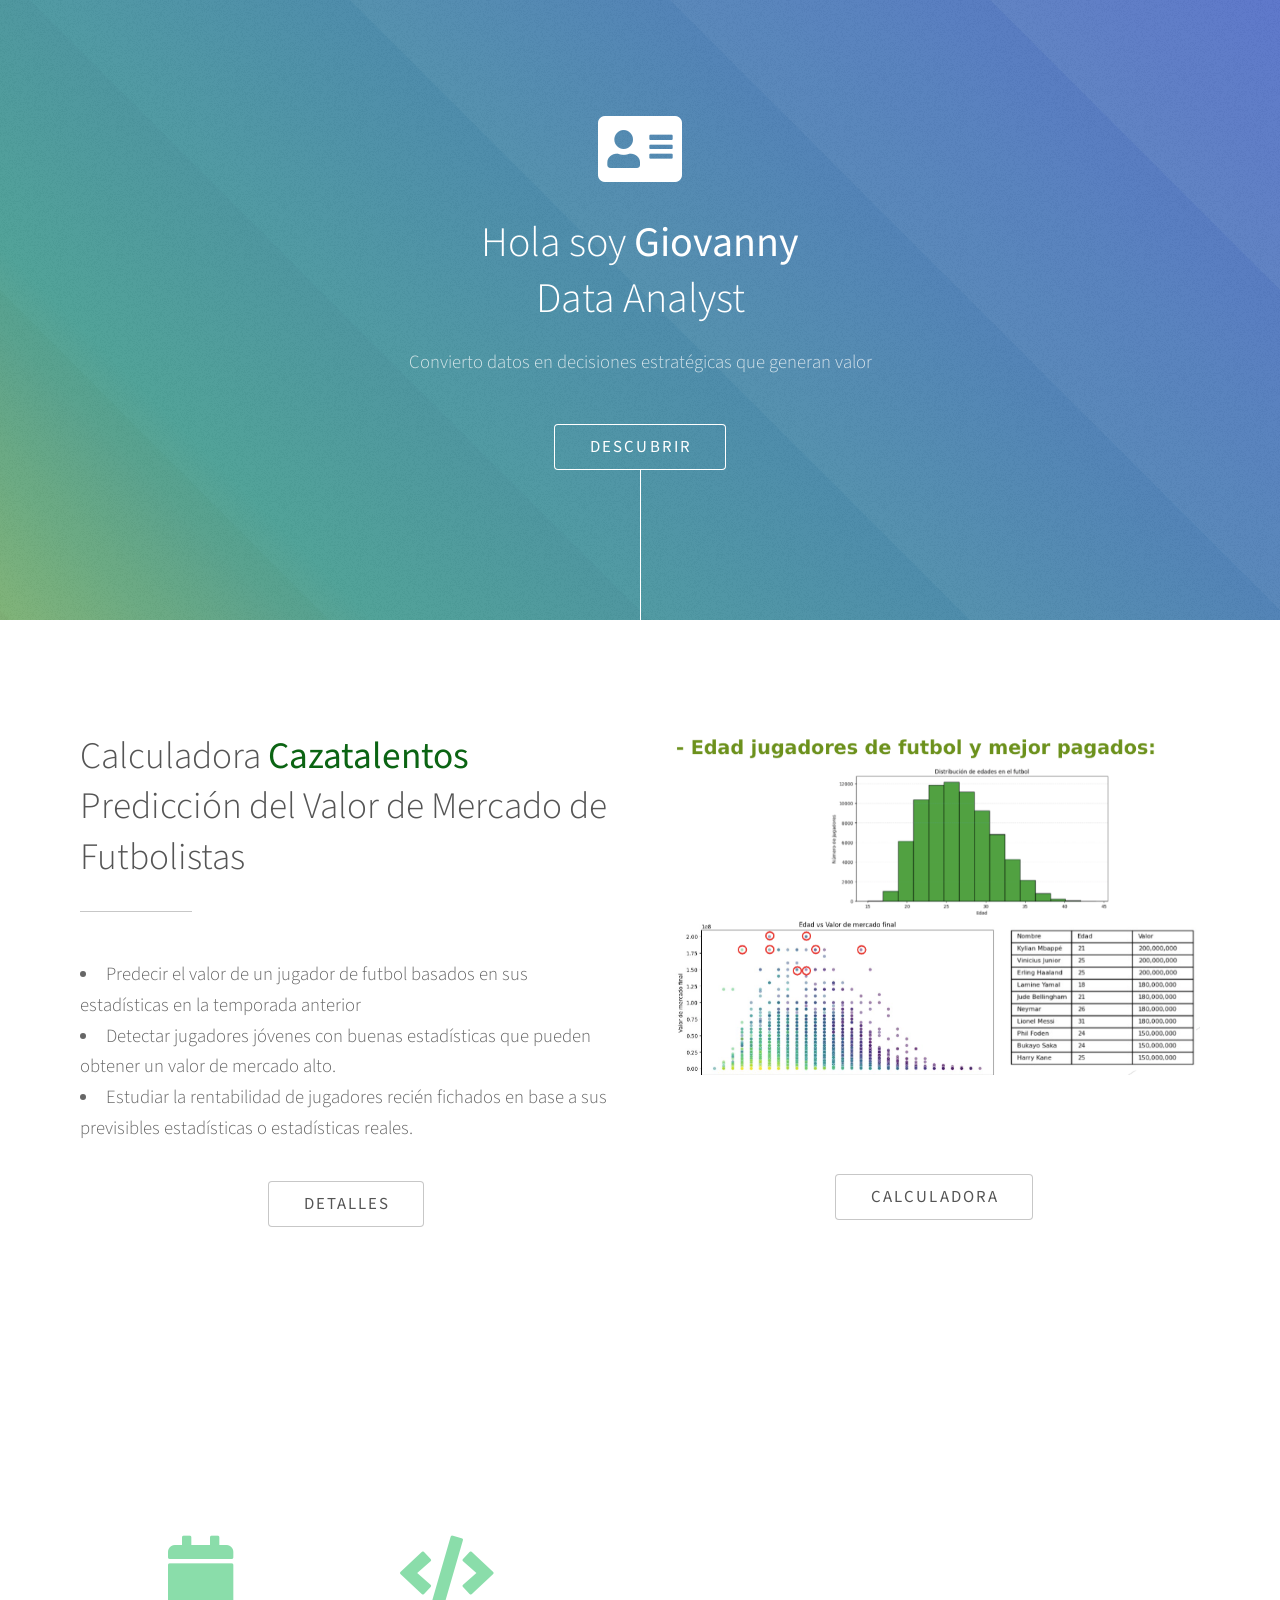
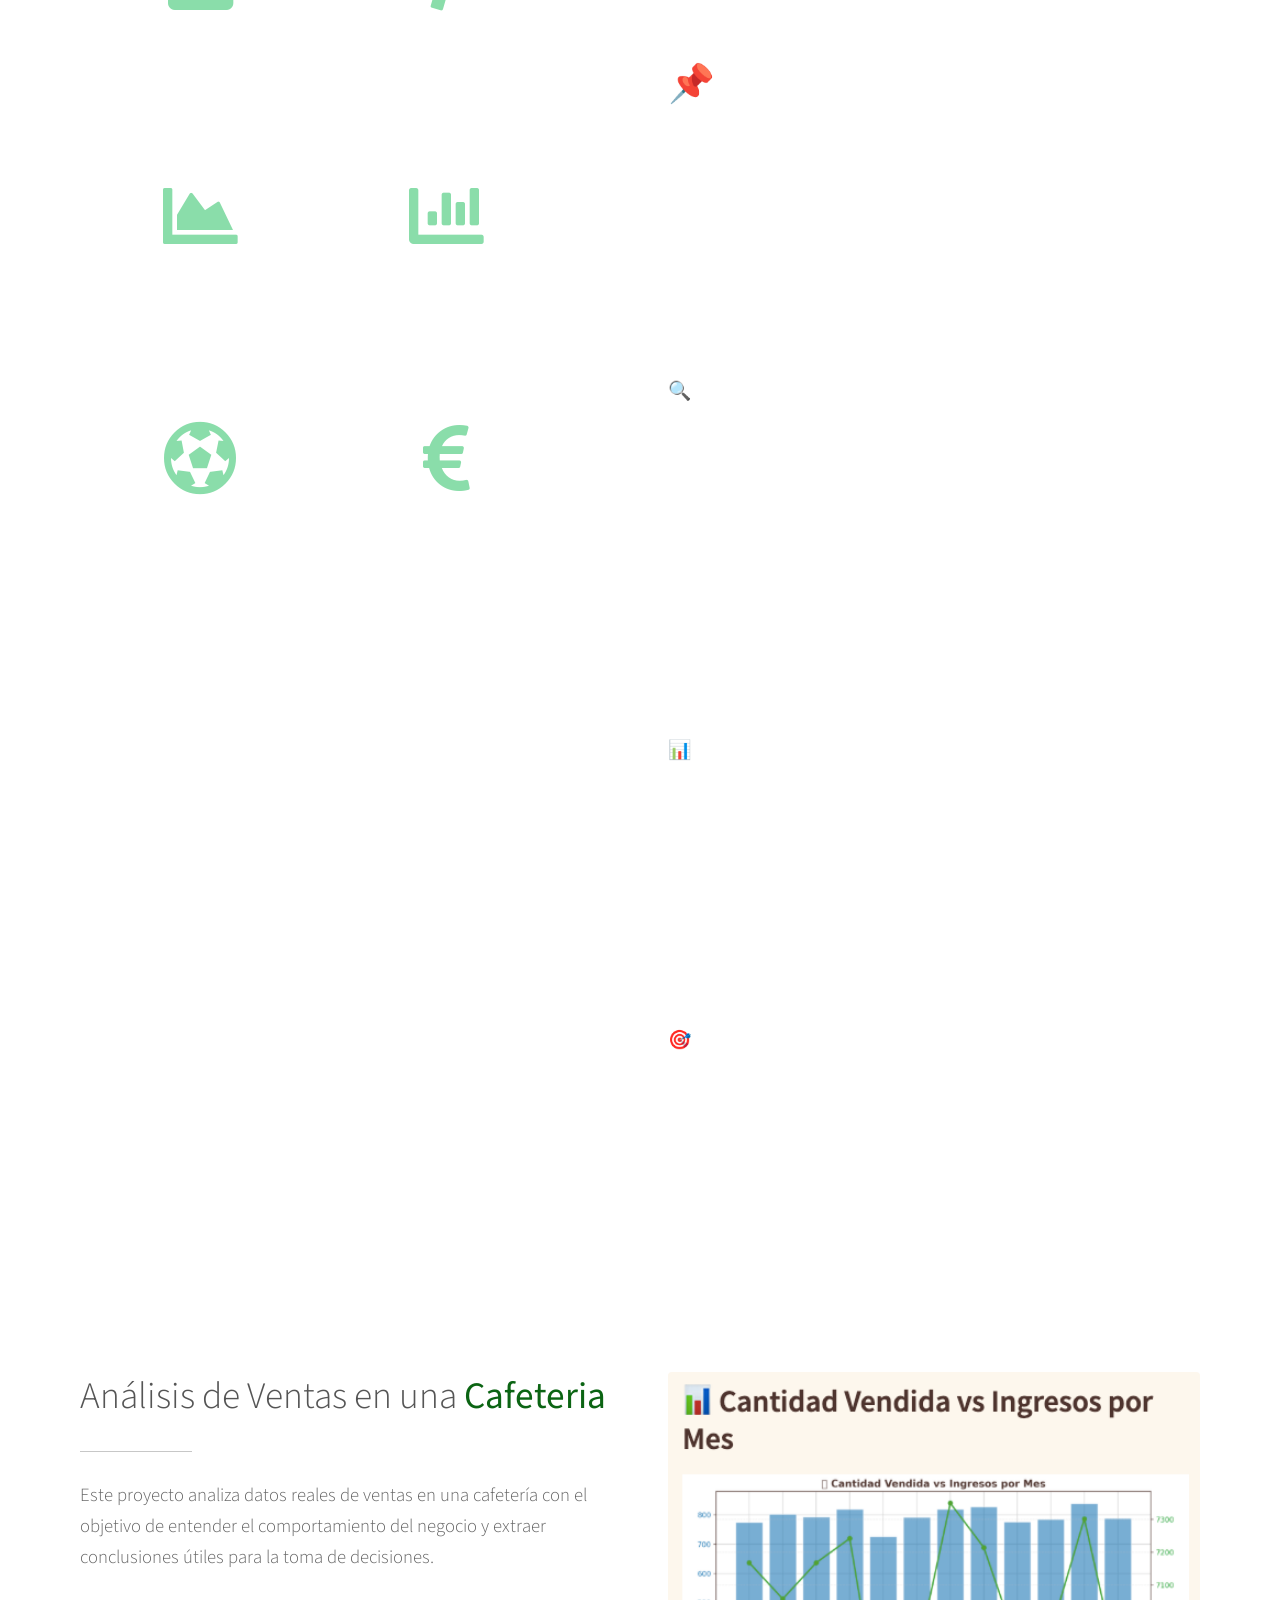
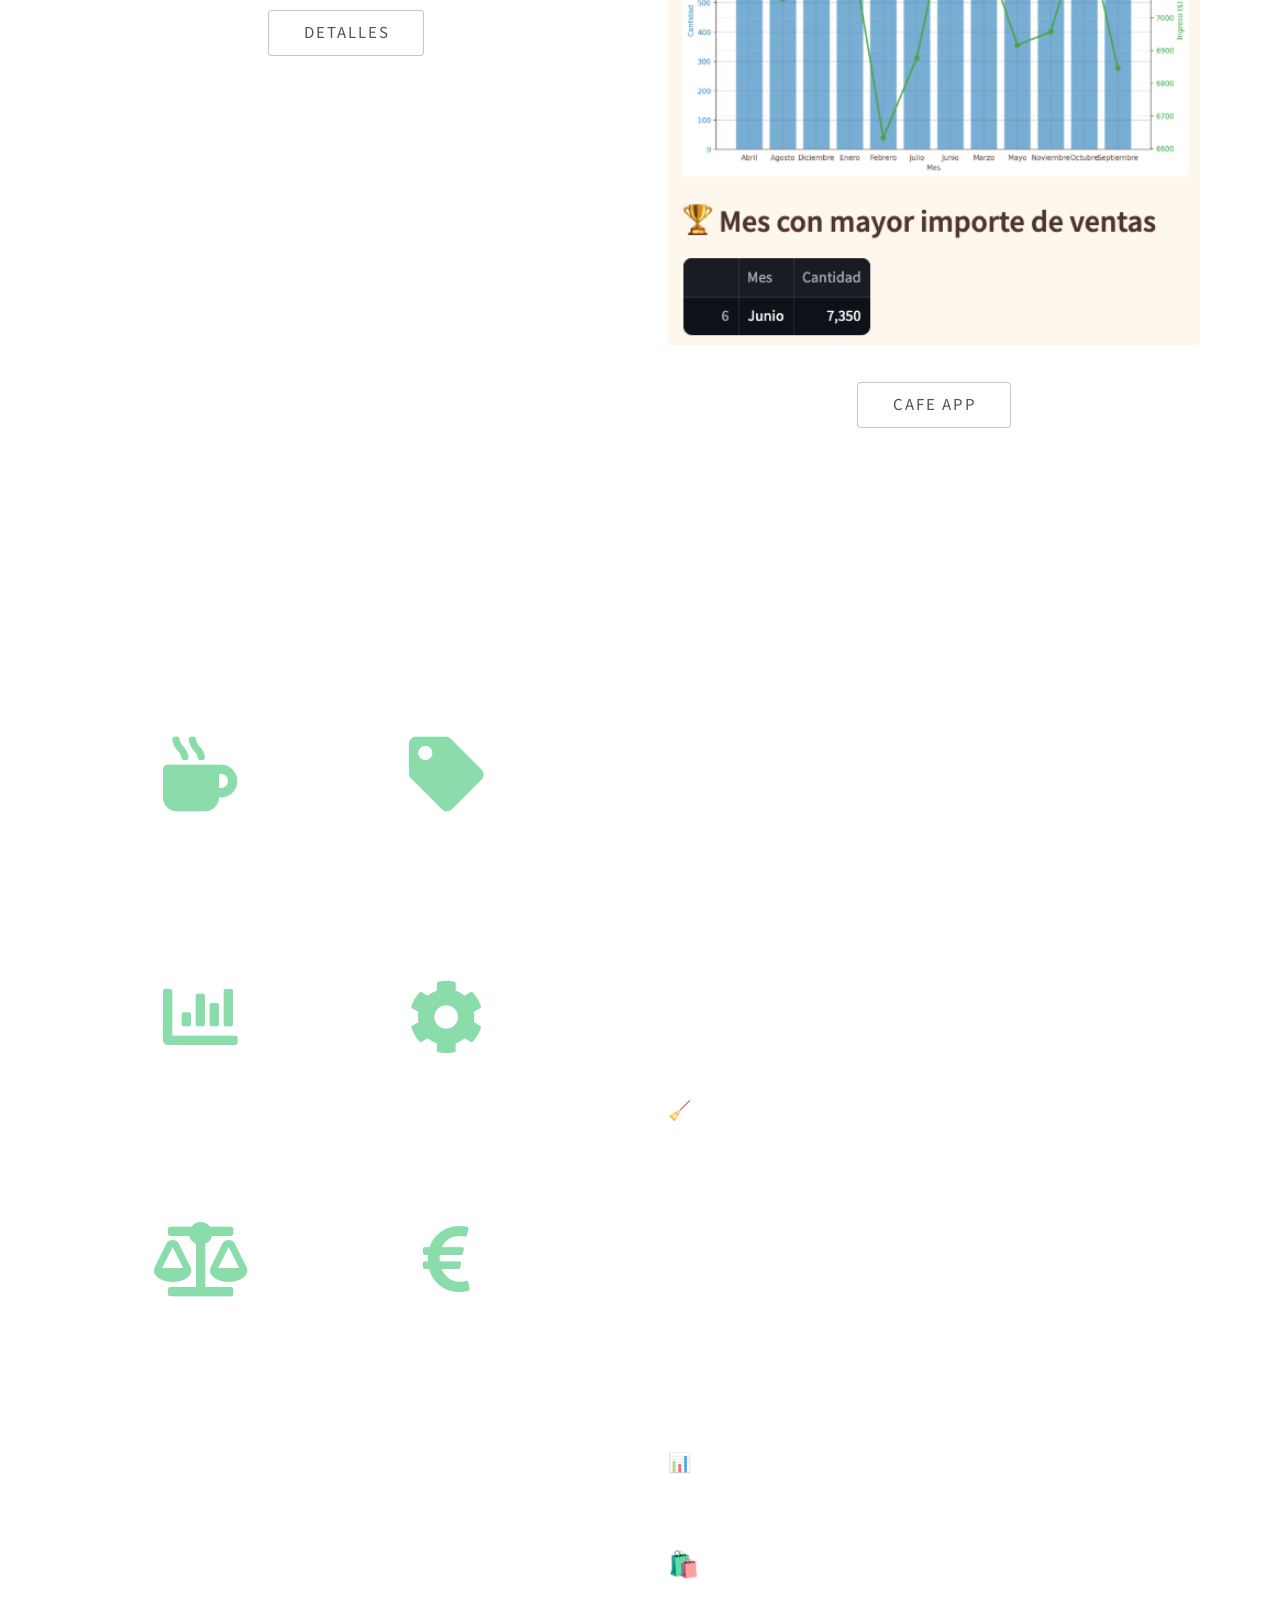
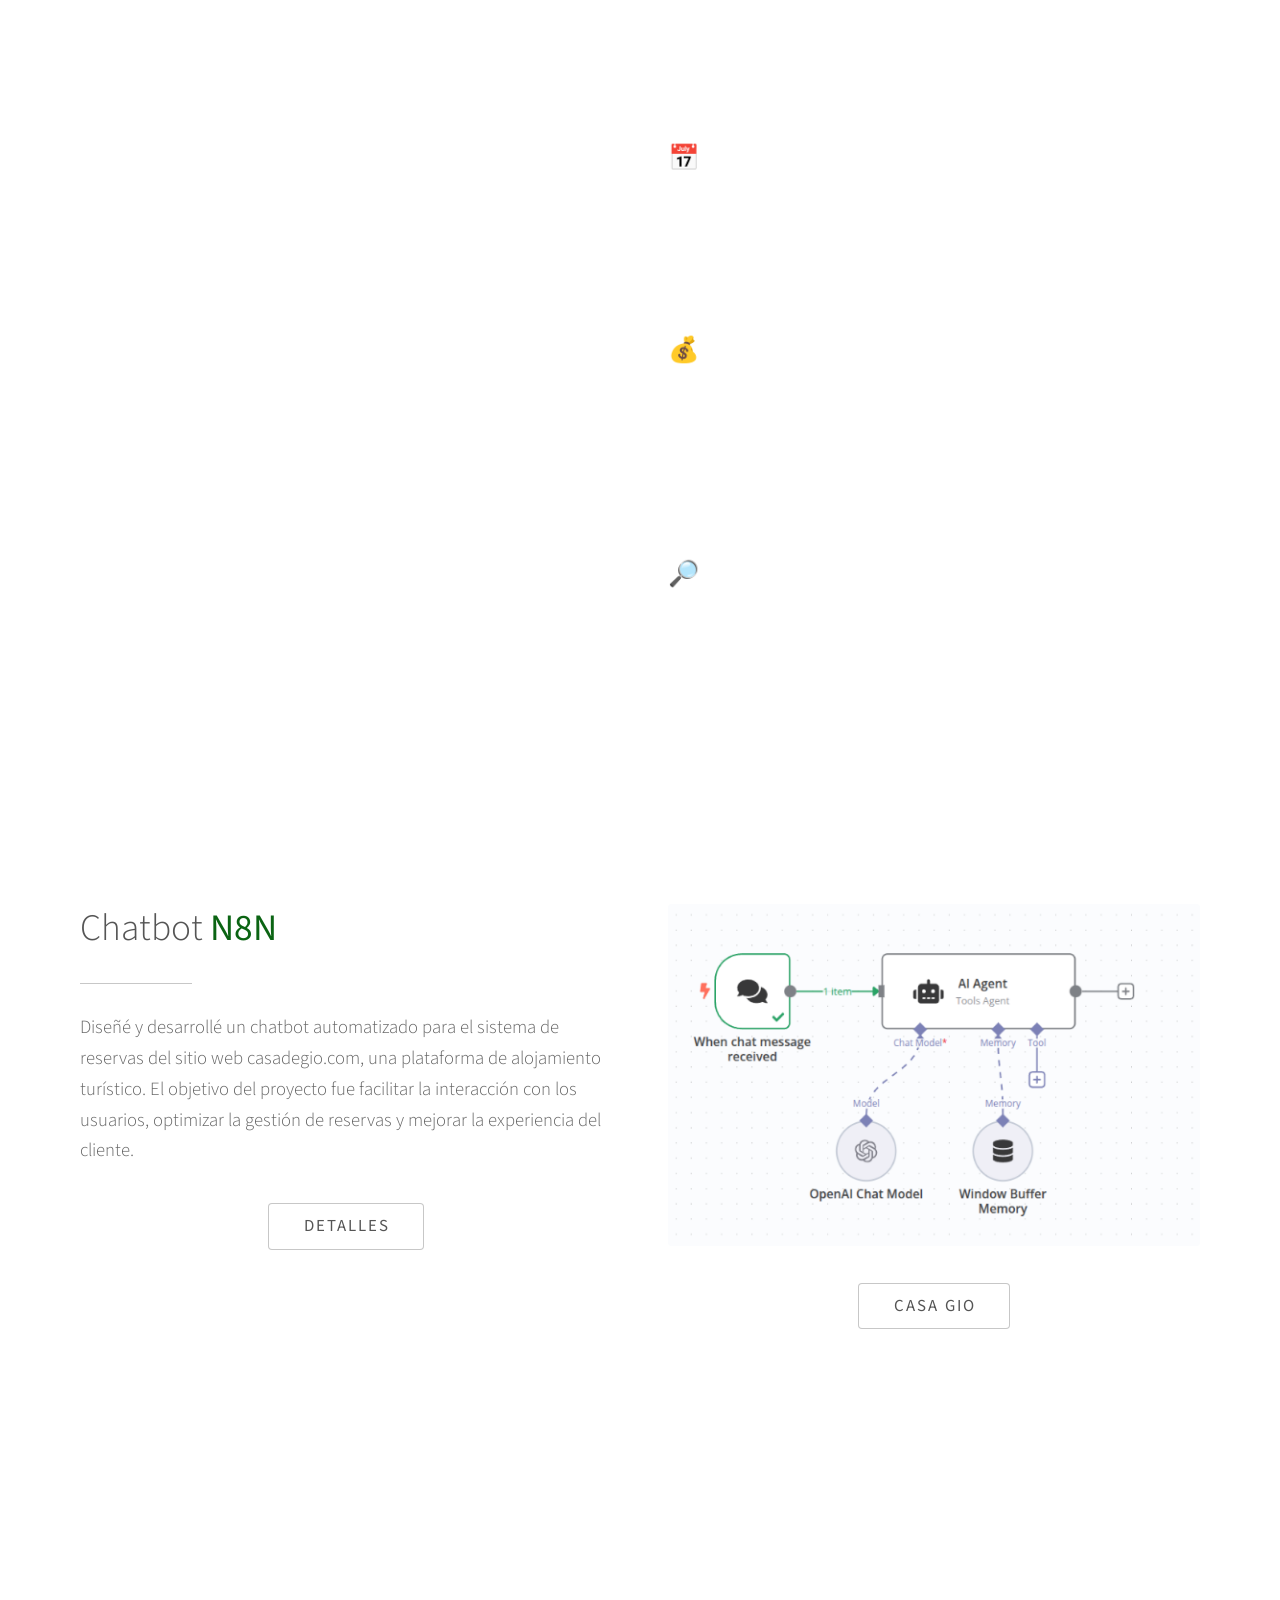
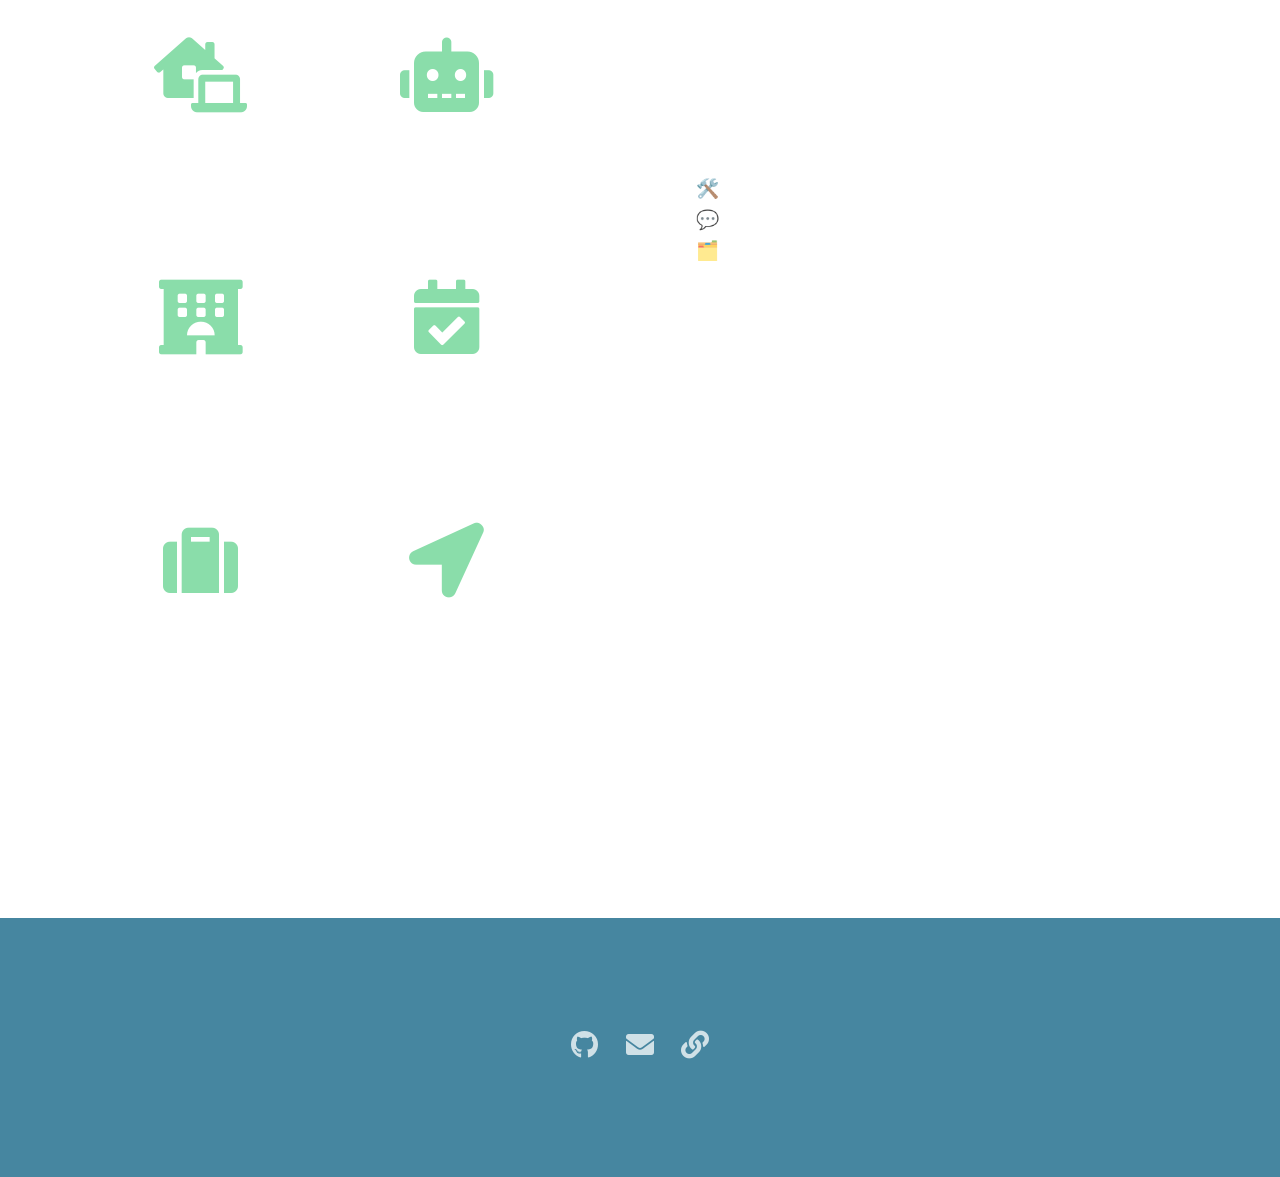
<file: index.html>
<!DOCTYPE HTML>
<!--
	Photon by HTML5 UP
	html5up.net | @ajlkn
	Free for personal and commercial use under the CCA 3.0 license (html5up.net/license)
-->
<html>
	<head>
		<title>Giovanny Data Analytics</title>
		<meta charset="utf-8" />
		<meta name="viewport" content="width=device-width, initial-scale=1, user-scalable=no" />
		<link rel="stylesheet" href="assets/css/main.css" />
		<noscript><link rel="stylesheet" href="assets/css/noscript.css" /></noscript>
	</head>
	<body class="is-preload">

		<!-- Header -->
			<section id="header">
				<div class="inner">
					<span class="icon solid major fa-address-card"></span>
					<h1>Hola soy <strong>Giovanny</strong><br />
					Data Analyst</h1>
					<p>Convierto datos en decisiones estratégicas que generan valor</p>
					<ul class="actions special">
						<li><a href="#one" class="button scrolly">Descubrir</a></li>
					</ul>
				</div>
			</section>

		<!-- One -->
			<section id="one" class="main style1">
				<div class="container">
					<div class="row gtr-150">
						<div class="col-6 col-12-medium">
							<header class="major">
								<h2>Calculadora <strong>Cazatalentos</strong><br />
								Predicción del Valor de Mercado de Futbolistas</h2>
							</header>
							<p>
								<li>Predecir  el  valor  de  un  jugador  de  futbol  basados  en  sus 
								estadísticas en la temporada anterior</li>
								<li>Detectar jugadores jóvenes con buenas estadísticas que 
									pueden obtener un valor de mercado alto.</li>
								<li>Estudiar la rentabilidad de jugadores recién fichados en 
									base a sus previsibles estadísticas o estadísticas reales.</li>
							</p>
							<ul class="actions special">
								<li><a href="https://github.com/rodriguezavellan/cazatalentos/blob/main/README.md" class="button", target="_blank">Detalles</a></li>
							</ul>
						</div>
						<div class="col-6 col-12-medium imp-medium">
							<span class="image fit"><img src="images/img01.png" alt="" /></span><br/><br/>
							<ul class="actions special">
								<li><a href="https://cazatalentos.streamlit.app/" class="button", target="_blank">Calculadora</a></li>
							</ul>
						</div>
					</div>
				</div>
			</section>

		<!-- Two -->
			<section id="two" class="main style2">
				<div class="container">
					<div class="row gtr-150">
						<div class="col-6 col-12-medium">
							<ul class="major-icons">
								<li><span class="icon solid style2 major fa-calendar"></span></li>
								<li><span class="icon solid style2 major fa-code"></span></li>
								<li><span class="icon solid style2 major fa-chart-area"></span></li>
								<li><span class="icon solid style2 major fa-chart-bar"></span></li>
								<li><span class="icon solid style2 major fa-futbol"></span></li>
								<li><span class="icon solid style2 major fa-euro-sign"></span></li>
							</ul>
						</div>
						<div class="col-6 col-12-medium">
							<header class="major">
								<h2>Método predictivo para la valoración de <br />
								jugadores de Fútbol</h2>
							</header>
							<h2>📌 Descripción del Proyecto</h2>
							<p>Cazatalentos es una aplicación desarrollada como proyecto final de bootcamp de analista de datos. Su objetivo es predecir el valor de mercado de jugadores de fútbol a partir de características específicas del jugador, utilizando técnicas de machine learning.</p>
							<p>El proyecto tuvo las siguientes fases:</p>

							<p><strong>🔍 Búsqueda y Selección de Datos</strong> La parte más extensa del trabajo se enfocó en la preparación del dataset:</p>
							<ul>
								<li>Tratamiento de valores nulos</li>
								<li>Estandarización y normalización de variables</li>
								<li>Ingeniería de características</li>
								<li>Eliminación de outliers y duplicados</li>
							</ul>
							<p>Este proceso permitió construir un conjunto de datos robusto y consistente para el modelado.</p>

							<p><strong>📊 Visualización y Toma de Decisiones</strong> Se realizaron múltiples visualizaciones con matplotlib, seaborn y plotly para entender mejor las relaciones entre variables, identificar patrones y tomar decisiones clave en la selección de variables para el modelo.</p>
							<p><strong>🤖 Modelado con Machine Learning</strong> Finalmente, se entrenó un modelo de Random Forest Regressor utilizando scikit-learn, logrando buenos resultados en la predicción del valor de mercado.</p>	
							<p><strong>🎯 Funcionalidad de la App</strong> La app, desarrollada con Streamlit, permite al usuario ingresar los atributos de un jugador (edad, posición, estadísticas, etc.) y devuelve una predicción de su valor estimado en el mercado actual.</p>
						</div>
					</div>
				</div>
			</section>

		<!-- three -->
			<section id="one" class="main style1">
				<div class="container">
					<div class="row gtr-150">
						<div class="col-6 col-12-medium">
							<header class="major">
								<h2>Análisis de Ventas en una <strong>Cafeteria</strong><br />
								</h2>
							</header>
							<p>
								Este proyecto analiza datos reales de ventas en una cafetería con el objetivo de entender el comportamiento del negocio y extraer conclusiones útiles para la toma de decisiones.
							</p>
							<ul class="actions special">
								<li><a href="https://github.com/rodriguezavellan/cafeapp" class="button", target="_blank">Detalles</a></li>
							</ul>
						</div>
						<div class="col-6 col-12-medium imp-medium">
							<span class="image fit"><img src="images/img02.png" alt="" /></span>
							<ul class="actions special">
								<li><a href="https://cafeapp.streamlit.app/" class="button", target="_blank">Cafe app</a></li>
							</ul>
						</div>
					</div>
				</div>
			</section>

		<!-- four -->
			<section id="two" class="main style2">
				<div class="container">
					<div class="row gtr-150">
						<div class="col-6 col-12-medium">
							<ul class="major-icons">
								<li><span class="icon solid style2 major fa-mug-hot"></span></li>
								<li><span class="icon solid style2 major fa-tag"></span></li>
								<li><span class="icon solid style2 major fa-chart-bar"></span></li>
								<li><span class="icon solid style2 major fa-cog"></span></li>
								<li><span class="icon solid style2 major fa-balance-scale"></span></li>
								<li><span class="icon solid style2 major fa-euro-sign"></span></li>
							</ul>
						</div>
						<div class="col-6 col-12-medium">
							<header class="major">
								<h2>Análisis de Ventas en una <br />
								Cafetería ☕</h2>
							</header>
							<h2>Objetivo</h2>
							<p>Responder a preguntas del negocio tales como:</p>
							<ul>
								<li>El rendimiento de productos.</li>
								<li>Los momentos de mayor actividad.</li>
								<li>El volumen de ventas y la facturación generada.</li>
									
							</ul>
							<p>🧹 Limpieza y preparación de datos<br/>
								Antes del análisis, se realiza una limpieza completa del dataset, que incluye:</p>
							<ul>
								<li>Comprensión y evaluación de cada columna.</li>
								<li>Detección y tratamiento de valores nulos.</li>
								<li>Revisión de valores únicos e inconsistencias.</li>
								<li>Estandarización de texto.</li>
								<li>Corrección de errores en columnas numéricas.</li>
								<li>Rellenar precios faltantes.</li>
								
							</ul>

							<p>📊 Análisis exploratorio y visualización<br/>
								Se evalúan las siguientes preguntas utilizando Python y Streamlit:</p>
								<h3>🛍️ Productos</h3>	
							<ul>
								<li>¿Cuáles son los productos más vendidos?</li> 
								<li>¿Qué productos generan más ingresos?</li>
								<li>¿Hay productos poco vendidos que podrían eliminarse?</li>

							</ul>	
							<h3>📅 Temporalidad</h3>
							<ul>
								<li>¿Qué días hay mayor volumen de ventas?</li>
								<li>¿En qué horarios hay más actividad?</li>
								<li>¿Qué meses tuvieron mayor o menor facturación?</li>
							</ul>
							<h3>💰 Ventas</h3>
							<ul>
								<li>¿Cuál es el ticket promedio?</li>
								<li>¿Cómo evoluciona la facturación diaria?</li>
								<li>¿Se comportan diferente los clientes entre semana y fines de semana?</li>
							</ul>
							<h3>🔎 Patrones generales</h3>
							<ul>
								<li>¿Qué categoría de productos domina las ventas?</li>
								<li>¿Qué productos combinan alto volumen con buen precio?</li>
							</ul>

						</div>
					</div>
				</div>
			</section>


			<!-- five -->
			<section id="one" class="main style1">
				<div class="container">
					<div class="row gtr-150">
						<div class="col-6 col-12-medium">
							<header class="major">
								<h2>Chatbot <strong>N8N</strong><br />
								</h2>
							</header>
							<p>
								Diseñé y desarrollé un chatbot automatizado para el sistema de reservas del sitio web casadegio.com, una plataforma de alojamiento turístico. El objetivo del proyecto fue facilitar la interacción con los usuarios, optimizar la gestión de reservas y mejorar la experiencia del cliente.
							</p>
							<ul class="actions special">
								<li><a href="https://github.com/rodriguezavellan/cafeapp" class="button", target="_blank">Detalles</a></li>
							</ul>
						</div>
						<div class="col-6 col-12-medium imp-medium">
							<span class="image fit"><img src="images/img03.png" alt="" /></span>
							<ul class="actions special">
								<li><a href="https://casadegio.com" class="button", target="_blank">Casa Gio</a></li>
							</ul>
						</div>
					</div>
				</div>
			</section>

		<!-- six -->
			<section id="two" class="main style2">
				<div class="container">
					<div class="row gtr-150">
						<div class="col-6 col-12-medium">
							<ul class="major-icons">
								<li><span class="icon solid style2 major fa-laptop-house"></span></li>
								<li><span class="icon solid style2 major fa-robot"></span></li>
								<li><span class="icon solid style2 major fa-hotel"></span></li>
								<li><span class="icon solid style2 major fa-calendar-check"></span></li>
								<li><span class="icon solid style2 major fa-suitcase"></span></li>
								<li><span class="icon solid style2 major fa-location-arrow"></span></li>
							</ul>
						</div>
						<div class="col-6 col-12-medium">
							<header class="major">
								<h2>Automatización para  <br />
								Sistema de reservas hostal </h2>
							</header>
							<h3>Tecnología utilizada:</h3>
							<ul>
								<li>🛠️ n8n (plataforma de automatización sin código)</li>
								<li>💬 Integración con servicios de web chat </li>
								<li>🗂️ Conexión con base de datos con Google Sheets</li>
									
							</ul>
							<h3>Funciones del chatbot:</h3>
							<ul>
								<li>Guía al usuario paso a paso en el proceso de reserva de alojamiento</li>
								<li>Consulta de disponibilidad de fechas en tiempo real</li>
								<li>Recolección automatizada de datos del huésped</li>
								<li>Confirmación de reserva y envío de mensajes de seguimiento</li>
								<li>Derivación al equipo humano en caso de solicitudes complejas</li>
							</ul>

							<h3>Impacto y valor añadido:</h3>
							<ul>
								<li>Automatización del proceso de reserva disponible 24/7</li> 
								<li>Reducción de la carga operativa para el equipo de atención al cliente</li>
								<li>Mejora en la conversión de visitantes en clientes al ofrecer respuestas inmediatas</li>

							</ul>	

						</div>
					</div>
				</div>
			</section>








		<!-- Footer -->
			<section id="footer">
				<ul class="icons">
					
					<li><a href="https://github.com/rodriguezavellan" class="icon brands alt fa-github"><span class="label">GitHub</span></a></li>
					<li><a href="rodriguezavellan@gmail.com" class="icon solid alt fa-envelope"><span class="label">Email</span></a></li>
					<li><a href="https://www.linkedin.com/in/grodrigueza/" class="icon solid alt  fa-link"><span class="label">Linkedin</span></a></li>
				</ul>
				
			</section>

		<!-- Scripts -->
			<script src="assets/js/jquery.min.js"></script>
			<script src="assets/js/jquery.scrolly.min.js"></script>
			<script src="assets/js/browser.min.js"></script>
			<script src="assets/js/breakpoints.min.js"></script>
			<script src="assets/js/util.js"></script>
			<script src="assets/js/main.js"></script>

	</body>
</html>
</file>
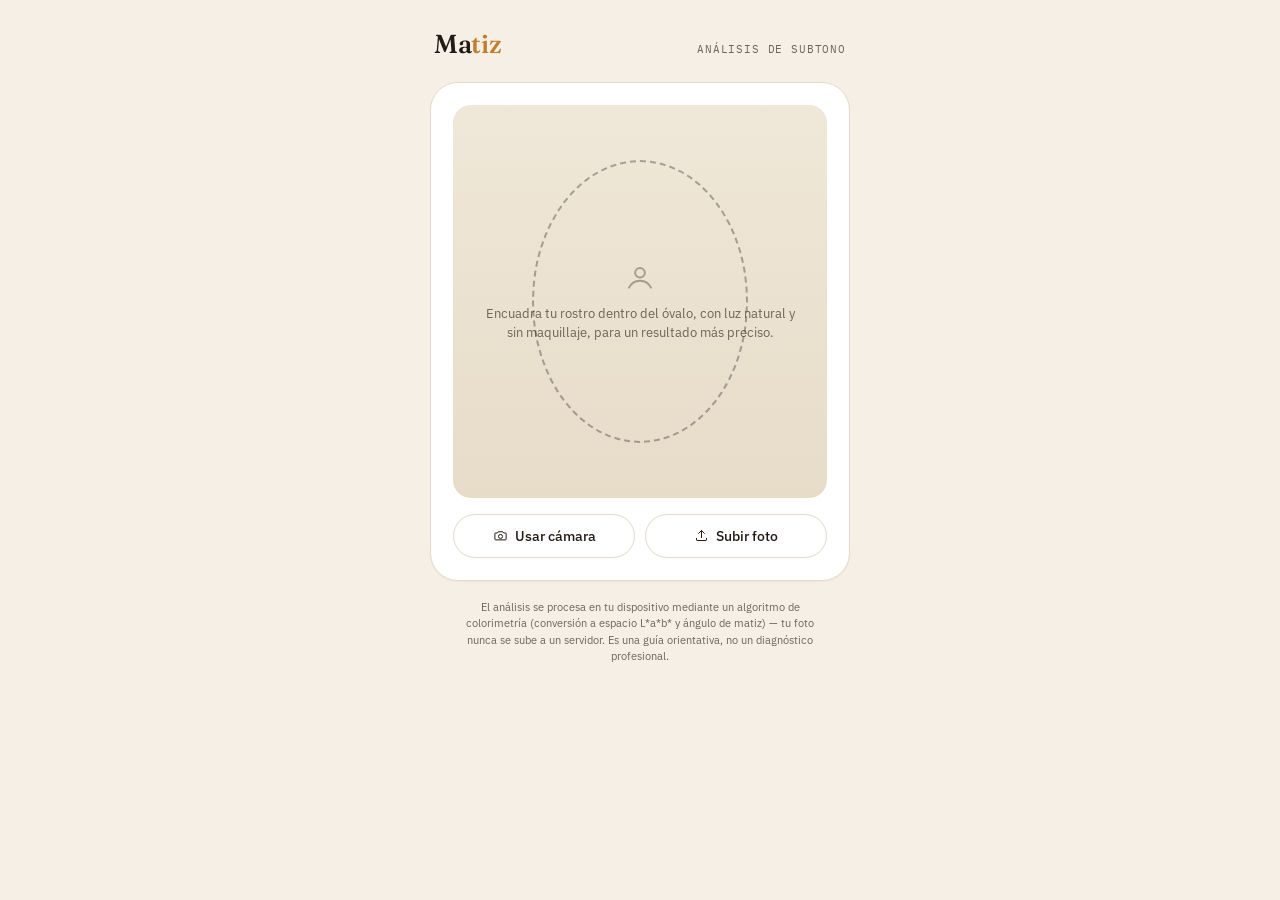
<file: subtono.html>
<!DOCTYPE html>
<html lang="es">
<head>
<meta charset="UTF-8">
<meta name="viewport" content="width=device-width, initial-scale=1.0, viewport-fit=cover">
<title>Matiz — Descubre tu subtono</title>
<link rel="preconnect" href="https://fonts.googleapis.com">
<link href="https://fonts.googleapis.com/css2?family=Fraunces:opsz,wght@9..144,300;9..144,450;9..144,560;9..144,650&family=IBM+Plex+Sans:wght@400;500;600&family=IBM+Plex+Mono:wght@400;500&display=swap" rel="stylesheet">
<style>
  :root{
    --paper:#F5EFE6;
    --surface:#FFFFFF;
    --ink:#211A17;
    --ink-soft:#6E6459;
    --line:#E4DACB;
    --warm:#C17F2E;
    --warm-soft:#F1DFC0;
    --cool:#4C5B8C;
    --cool-soft:#DCE1F0;
    --neutral:#7D7A55;
    --neutral-soft:#E7E5D3;
    --spring:#D9713C;
    --summer:#8C6A85;
    --autumn:#A9431F;
    --winter:#3B4C8C;
    --radius-lg:28px;
    --radius-md:18px;
    --radius-sm:10px;
  }

  *{box-sizing:border-box;}
  html,body{margin:0;padding:0;}
  body{
    background:var(--paper);
    color:var(--ink);
    font-family:'IBM Plex Sans', sans-serif;
    -webkit-font-smoothing:antialiased;
    min-height:100vh;
    display:flex;
    justify-content:center;
    padding:28px 14px 60px;
  }

  .app{
    width:100%;
    max-width:420px;
  }

  /* ---------- Header ---------- */
  .appbar{
    display:flex;
    align-items:baseline;
    justify-content:space-between;
    margin-bottom:22px;
    padding:0 4px;
  }
  .wordmark{
    font-family:'Fraunces', serif;
    font-weight:560;
    font-size:26px;
    letter-spacing:-0.01em;
  }
  .wordmark span{ color:var(--warm); }
  .eyebrow{
    font-family:'IBM Plex Mono', monospace;
    font-size:10.5px;
    letter-spacing:0.08em;
    text-transform:uppercase;
    color:var(--ink-soft);
  }

  /* ---------- Card shell ---------- */
  .card{
    background:var(--surface);
    border:1px solid var(--line);
    border-radius:var(--radius-lg);
    padding:22px;
    box-shadow:0 1px 2px rgba(33,26,23,0.04);
  }

  /* ---------- Scan stage ---------- */
  .stage{
    position:relative;
    width:100%;
    aspect-ratio:1/1.05;
    border-radius:var(--radius-md);
    background:linear-gradient(180deg, #EFE7D8, #E7DCC8);
    overflow:hidden;
    display:flex;
    align-items:center;
    justify-content:center;
  }
  .stage video, .stage canvas.preview{
    position:absolute;
    inset:0;
    width:100%;
    height:100%;
    object-fit:cover;
  }
  .stage video{ transform:scaleX(-1); display:none; }
  .stage canvas.preview{ display:none; }

  .oval-guide{
    position:absolute;
    width:58%;
    height:72%;
    border:2px dashed rgba(33,26,23,0.35);
    border-radius:50%;
    pointer-events:none;
    z-index:3;
    transition:border-color .3s ease;
  }
  .stage.busy .oval-guide{ border-color:var(--warm); border-style:solid; }
  .stage.done .oval-guide{ opacity:0; }

  .idle-hint{
    position:relative;
    z-index:2;
    text-align:center;
    padding:0 30px;
    color:var(--ink-soft);
  }
  .idle-hint svg{ width:34px; height:34px; margin-bottom:10px; opacity:0.55; }
  .idle-hint p{ font-size:13px; line-height:1.5; margin:0; }

  .scanline{
    position:absolute;
    left:0; right:0;
    height:2px;
    background:linear-gradient(90deg, transparent, var(--warm), transparent);
    box-shadow:0 0 10px 1px var(--warm);
    z-index:4;
    opacity:0;
    top:0;
  }
  .stage.busy .scanline{
    opacity:1;
    animation:sweep 1.6s ease-in-out infinite;
  }
  @keyframes sweep{
    0%{ top:14%; }
    50%{ top:82%; }
    100%{ top:14%; }
  }

  .readout{
    position:absolute;
    bottom:10px; left:10px; right:10px;
    z-index:4;
    font-family:'IBM Plex Mono', monospace;
    font-size:10.5px;
    color:#fff;
    background:rgba(33,26,23,0.55);
    border-radius:8px;
    padding:6px 9px;
    opacity:0;
    letter-spacing:0.02em;
  }
  .stage.busy .readout{ opacity:1; }

  /* ---------- Controls ---------- */
  .controls{
    display:flex;
    gap:10px;
    margin-top:16px;
  }
  button, label.control-btn{
    font-family:'IBM Plex Sans', sans-serif;
    font-size:13.5px;
    font-weight:500;
    border-radius:999px;
    border:1px solid var(--line);
    padding:12px 16px;
    cursor:pointer;
    display:flex;
    align-items:center;
    justify-content:center;
    gap:7px;
    transition:transform .15s ease, background .15s ease;
    flex:1;
    -webkit-tap-highlight-color:transparent;
    user-select:none;
  }
  button:active, label.control-btn:active{ transform:scale(0.97); }
  button:focus-visible, label.control-btn:focus-visible{ outline:2px solid var(--warm); outline-offset:2px; }
  .btn-primary{
    background:var(--ink);
    color:var(--paper);
    border-color:var(--ink);
  }
  .btn-primary:hover{ background:#3A2E28; }
  .btn-secondary{
    background:transparent;
    color:var(--ink);
  }
  .btn-secondary:hover{ background:var(--paper); }
  button:disabled{ opacity:0.45; cursor:default; transform:none; }
  button svg, label.control-btn svg{ width:15px; height:15px; flex-shrink:0; }

  .btn-shutter{
    width:100%;
    margin-top:12px;
    background:var(--warm);
    border-color:var(--warm);
    color:#fff;
  }
  .btn-shutter:hover{ background:#A96C24; }

  /* ---------- Result ---------- */
  .result{ display:none; margin-top:22px; }
  .result.show{ display:block; }

  .dial-wrap{
    display:flex;
    flex-direction:column;
    align-items:center;
    margin-bottom:6px;
  }
  .dial-label{
    font-family:'Fraunces', serif;
    font-weight:650;
    font-size:30px;
    margin-top:2px;
  }
  .dial-label.warm{ color:var(--warm); }
  .dial-label.cool{ color:var(--cool); }
  .dial-label.neutral{ color:var(--neutral); }

  .season-result{
    margin-top:16px;
    text-align:center;
  }
  .season-eyebrow{
    font-family:'IBM Plex Mono', monospace;
    font-size:10px;
    letter-spacing:0.1em;
    text-transform:uppercase;
    color:var(--ink-soft);
  }
  .season-name{
    font-family:'Fraunces', serif;
    font-weight:650;
    font-size:26px;
    margin-top:3px;
  }
  .season-name.spring{ color:var(--spring); }
  .season-name.summer{ color:var(--summer); }
  .season-name.autumn{ color:var(--autumn); }
  .season-name.winter{ color:var(--winter); }
  .season-desc{
    font-size:12.5px;
    color:var(--ink-soft);
    line-height:1.5;
    max-width:300px;
    margin:6px auto 0;
  }

  .confidence{
    font-family:'IBM Plex Mono', monospace;
    font-size:11px;
    color:var(--ink-soft);
    letter-spacing:0.03em;
    margin-top:2px;
  }

  .season-badges{
    display:flex;
    gap:7px;
    margin-top:14px;
    flex-wrap:wrap;
    justify-content:center;
  }
  .season-badge{
    font-family:'IBM Plex Mono', monospace;
    font-size:10px;
    letter-spacing:0.03em;
    color:var(--ink-soft);
    background:var(--paper);
    border:1px solid var(--line);
    padding:5px 11px;
    border-radius:999px;
  }
  .season-badge.active{
    background:var(--ink);
    color:var(--paper);
    border-color:var(--ink);
  }

  .result-note{
    font-size:13px;
    line-height:1.6;
    color:var(--ink-soft);
    text-align:center;
    max-width:320px;
    margin:12px auto 0;
  }

  .divider{
    border:none;
    border-top:1px solid var(--line);
    margin:22px 0;
  }

  .section-title{
    font-family:'IBM Plex Mono', monospace;
    font-size:10.5px;
    letter-spacing:0.1em;
    text-transform:uppercase;
    color:var(--ink-soft);
    margin:0 0 12px;
  }

  .swatch-row{
    display:flex;
    gap:9px;
    flex-wrap:wrap;
    margin-bottom:18px;
  }
  .swatch{
    width:38px;
    height:38px;
    border-radius:10px;
    border:1px solid rgba(0,0,0,0.08);
    flex-shrink:0;
  }

  .reco-block{ margin-bottom:16px; }
  .reco-block:last-child{ margin-bottom:0; }
  .reco-label{
    font-size:11.5px;
    font-weight:600;
    color:var(--ink);
    margin-bottom:4px;
  }
  .reco-text{
    font-size:13px;
    color:var(--ink-soft);
    line-height:1.5;
    margin:0;
  }

  .avoid-row{
    display:flex;
    gap:8px;
    flex-wrap:wrap;
  }
  .avoid-chip{
    font-size:11.5px;
    color:var(--ink-soft);
    background:var(--paper);
    border:1px solid var(--line);
    padding:6px 11px;
    border-radius:999px;
  }

  .sponsor-heading{
    display:flex;
    align-items:baseline;
    justify-content:space-between;
    margin-bottom:2px;
  }
  .sponsor-heading .section-title{ margin-bottom:0; }
  .sponsor-tag{
    font-family:'IBM Plex Mono', monospace;
    font-size:9.5px;
    letter-spacing:0.06em;
    color:var(--ink-soft);
    background:var(--paper);
    border:1px solid var(--line);
    padding:2px 8px;
    border-radius:999px;
  }
  .sponsor-sub{
    font-size:11.5px;
    color:var(--ink-soft);
    margin:6px 0 14px;
    line-height:1.5;
  }
  .product-scroll{
    display:flex;
    gap:12px;
    overflow-x:auto;
    padding:2px 2px 10px;
    margin:0 -2px;
    scroll-snap-type:x mandatory;
    -webkit-overflow-scrolling:touch;
  }
  .product-scroll::-webkit-scrollbar{ height:5px; }
  .product-scroll::-webkit-scrollbar-thumb{ background:var(--line); border-radius:10px; }

  .product-card{
    flex:0 0 148px;
    scroll-snap-align:start;
    background:var(--surface);
    border:1px solid var(--line);
    border-radius:var(--radius-sm);
    overflow:hidden;
    display:flex;
    flex-direction:column;
  }
  .product-swatch{
    height:88px;
    width:100%;
    position:relative;
  }
  .product-badge{
    position:absolute;
    top:7px; left:7px;
    font-family:'IBM Plex Mono', monospace;
    font-size:8.5px;
    letter-spacing:0.05em;
    text-transform:uppercase;
    background:rgba(255,255,255,0.88);
    color:var(--ink);
    padding:2px 6px;
    border-radius:5px;
  }
  .product-cat{
    position:absolute;
    bottom:7px; left:7px;
    font-size:9.5px;
    color:#fff;
    background:rgba(33,26,23,0.45);
    padding:2px 7px;
    border-radius:999px;
  }
  .product-info{ padding:10px 11px 12px; }
  .product-brand{
    font-family:'IBM Plex Mono', monospace;
    font-size:9px;
    letter-spacing:0.05em;
    text-transform:uppercase;
    color:var(--ink-soft);
    margin-bottom:3px;
  }
  .product-name{
    font-size:12.5px;
    font-weight:500;
    line-height:1.3;
    margin-bottom:6px;
  }
  .product-price{
    font-family:'IBM Plex Mono', monospace;
    font-size:12px;
    color:var(--ink);
  }
  .sponsor-disclaimer{
    font-size:10.5px;
    color:var(--ink-soft);
    line-height:1.5;
    margin:2px 0 0;
  }

  .lip-try-card{ margin-top:4px; }
  .lip-caption{
    font-size:11.5px;
    color:var(--ink-soft);
    line-height:1.5;
    margin:6px 0 12px;
  }
  .lip-stage{
    position:relative;
    width:100%;
    aspect-ratio:1/1;
    border-radius:var(--radius-md);
    overflow:hidden;
    background:var(--paper);
    border:1px solid var(--line);
  }
  .lip-stage canvas{
    position:absolute;
    inset:0;
    width:100%;
    height:100%;
  }
  .lip-guide{
    position:absolute;
    border:2px dashed rgba(255,255,255,0.9);
    border-radius:50%;
    box-shadow:0 0 0 1px rgba(33,26,23,0.35);
    cursor:move;
    touch-action:none;
  }
  .lip-guide-handle{
    position:absolute;
    right:-7px;
    bottom:-7px;
    width:15px;
    height:15px;
    background:#fff;
    border:2px solid var(--ink);
    border-radius:50%;
    cursor:nwse-resize;
    touch-action:none;
  }
  .lip-shades{
    display:flex;
    gap:12px;
    margin-top:14px;
    flex-wrap:wrap;
  }
  .lip-shade{
    display:flex;
    flex-direction:column;
    align-items:center;
    gap:5px;
    background:none;
    border:none;
    padding:0;
    flex:none;
    cursor:pointer;
  }
  .lip-shade-swatch{
    width:38px;
    height:38px;
    border-radius:50%;
    border:2px solid transparent;
    outline:1px solid rgba(0,0,0,0.08);
    transition:transform .15s ease, outline .15s ease;
  }
  .lip-shade.active .lip-shade-swatch{
    outline:2px solid var(--ink);
    outline-offset:2px;
    transform:scale(1.05);
  }
  .lip-shade-name{
    font-size:9.5px;
    color:var(--ink-soft);
    max-width:52px;
    text-align:center;
    line-height:1.25;
  }
  .cloth-shade .lip-shade-swatch{ border-radius:9px; }
  .btn-clear-lip{ width:100%; margin-top:14px; }

  .cloth-stage{
    position:relative;
    width:100%;
    aspect-ratio:1/1;
    border-radius:var(--radius-md);
    overflow:hidden;
    background:var(--paper);
    border:1px solid var(--line);
  }
  .cloth-stage canvas{
    position:absolute;
    inset:0;
    width:100%;
    height:100%;
  }
  .cloth-guide{
    position:absolute;
    border:2px dashed rgba(255,255,255,0.9);
    border-radius:14px;
    box-shadow:0 0 0 1px rgba(33,26,23,0.35);
    cursor:move;
    touch-action:none;
  }
  .cloth-guide-handle{
    position:absolute;
    right:-7px;
    bottom:-7px;
    width:15px;
    height:15px;
    background:#fff;
    border:2px solid var(--ink);
    border-radius:50%;
    cursor:nwse-resize;
    touch-action:none;
  }
  .btn-clear-cloth{ width:100%; margin-top:14px; }

  .reset-row{ margin-top:22px; }

  .privacy{
    text-align:center;
    font-size:11px;
    color:var(--ink-soft);
    margin-top:18px;
    padding:0 20px;
    line-height:1.5;
  }

  @media (prefers-reduced-motion: reduce){
    .scanline{ animation:none; }
  }
</style>
</head>
<body>

<div class="app">

  <div class="appbar">
    <div class="wordmark">Ma<span>tiz</span></div>
    <div class="eyebrow">Análisis de subtono</div>
  </div>

  <div class="card">

    <div class="stage" id="stage">
      <video id="video" autoplay playsinline muted></video>
      <canvas class="preview" id="previewCanvas"></canvas>

      <div class="idle-hint" id="idleHint">
        <svg viewBox="0 0 24 24" fill="none" stroke="currentColor" stroke-width="1.4">
          <circle cx="12" cy="9" r="3.4"/>
          <path d="M4 20c1.6-3.6 4.6-5.4 8-5.4s6.4 1.8 8 5.4"/>
        </svg>
        <p>Encuadra tu rostro dentro del óvalo, con luz natural y sin maquillaje, para un resultado más preciso.</p>
      </div>

      <div class="oval-guide" id="ovalGuide"></div>
      <div class="scanline" id="scanline"></div>
      <div class="readout" id="readout">RGB — · — · —  &nbsp;|&nbsp;  L*a*b* — · — · —</div>
    </div>

    <div class="controls" id="idleControls">
      <button class="btn-secondary" id="btnCamera">
        <svg viewBox="0 0 24 24" fill="none" stroke="currentColor" stroke-width="1.6"><path d="M4 8h3l1.5-2h7L17 8h3a1 1 0 011 1v9a1 1 0 01-1 1H4a1 1 0 01-1-1V9a1 1 0 011-1z"/><circle cx="12" cy="13.5" r="3.2"/></svg>
        Usar cámara
      </button>
      <label class="btn-secondary control-btn" for="fileInput" tabindex="0" role="button">
        <svg viewBox="0 0 24 24" fill="none" stroke="currentColor" stroke-width="1.6"><path d="M12 16V4M12 4L7 9M12 4l5 5"/><path d="M4 16v3a1 1 0 001 1h14a1 1 0 001-1v-3"/></svg>
        Subir foto
      </label>
      <input type="file" id="fileInput" accept="image/*" style="position:absolute;width:1px;height:1px;opacity:0;pointer-events:none;">
    </div>

    <button class="btn-shutter" id="btnShutter" style="display:none;">Capturar foto</button>

    <div class="result" id="result">
      <div class="dial-wrap">
        <svg id="dial" width="220" height="130" viewBox="0 0 220 130">
          <defs>
            <linearGradient id="gaugeGrad" x1="0" y1="0" x2="1" y2="0">
              <stop offset="0%" stop-color="var(--cool)"/>
              <stop offset="50%" stop-color="var(--neutral)"/>
              <stop offset="100%" stop-color="var(--warm)"/>
            </linearGradient>
          </defs>
          <path d="M14 116 A96 96 0 0 1 206 116" fill="none" stroke="url(#gaugeGrad)" stroke-width="14" stroke-linecap="round"/>
          <g id="needle" transform="rotate(0 110 116)">
            <line x1="110" y1="116" x2="110" y2="38" stroke="var(--ink)" stroke-width="2.5" stroke-linecap="round"/>
            <circle cx="110" cy="116" r="6.5" fill="var(--ink)"/>
          </g>
        </svg>
        <div class="dial-label" id="dialLabel">—</div>
        <div class="confidence" id="confidenceText">confianza — %</div>

        <div class="season-result">
          <div class="season-eyebrow">Tu estación de color</div>
          <div class="season-name" id="seasonName">—</div>
          <p class="season-desc" id="seasonDesc"></p>
          <div class="season-badges" id="seasonBadges"></div>
        </div>
      </div>

      <p class="result-note" id="resultNote"></p>

      <hr class="divider">

      <p class="section-title">Prueba tu labial</p>
      <p class="lip-caption">Arrastra el óvalo hasta tus labios y ajusta el tamaño desde la esquina. Luego toca un tono para verlo aplicado.</p>
      <div class="lip-stage" id="lipStage">
        <canvas id="lipCanvas"></canvas>
        <div class="lip-guide" id="lipGuide">
          <div class="lip-guide-handle" id="lipGuideHandle"></div>
        </div>
      </div>
      <div class="lip-shades" id="lipShades"></div>
      <button class="btn-secondary btn-clear-lip" id="btnClearLip">Quitar color</button>

      <hr class="divider">

      <p class="section-title">Prueba tu ropa</p>
      <p class="lip-caption">Arrastra el marco hasta tu prenda y ajusta el tamaño desde la esquina. Luego toca un color para verlo aplicado.</p>
      <div class="cloth-stage" id="clothStage">
        <canvas id="clothCanvas"></canvas>
        <div class="cloth-guide" id="clothGuide">
          <div class="cloth-guide-handle" id="clothGuideHandle"></div>
        </div>
      </div>
      <div class="lip-shades" id="clothShades"></div>
      <button class="btn-secondary btn-clear-cloth" id="btnClearCloth">Quitar color</button>

      <hr class="divider">

      <p class="section-title">Ropa que te favorece</p>
      <div class="swatch-row" id="clothingSwatches"></div>

      <p class="section-title">Maquillaje</p>
      <div class="reco-block">
        <p class="reco-label">Base</p>
        <p class="reco-text" id="mkFoundation"></p>
      </div>
      <div class="reco-block">
        <p class="reco-label">Rubor</p>
        <p class="reco-text" id="mkBlush"></p>
      </div>
      <div class="reco-block">
        <p class="reco-label">Labial</p>
        <p class="reco-text" id="mkLip"></p>
      </div>
      <div class="swatch-row" id="makeupSwatches"></div>

      <p class="section-title">Joyería</p>
      <p class="reco-text" id="jewelryText" style="margin-bottom:18px;"></p>

      <p class="section-title">Mejor evitar</p>
      <div class="avoid-row" id="avoidChips"></div>

      <hr class="divider">

      <div class="sponsor-heading">
        <p class="section-title">Para ti, hoy</p>
        <span class="sponsor-tag">Patrocinado</span>
      </div>
      <p class="sponsor-sub" id="sponsorSub"></p>
      <div class="product-scroll" id="productScroll"></div>
      <p class="sponsor-disclaimer">Selección de marcas asociadas según tu subtono. Los enlaces de compra son ilustrativos en este prototipo.</p>

      <div class="reset-row">
        <button class="btn-secondary" id="btnReset" style="width:100%;">Analizar otra foto</button>
      </div>
    </div>

  </div>

  <p class="privacy">El análisis se procesa en tu dispositivo mediante un algoritmo de colorimetría (conversión a espacio L*a*b* y ángulo de matiz) — tu foto nunca se sube a un servidor. Es una guía orientativa, no un diagnóstico profesional.</p>

</div>

<script>
(function(){
  const stage = document.getElementById('stage');
  const video = document.getElementById('video');
  const previewCanvas = document.getElementById('previewCanvas');
  const idleHint = document.getElementById('idleHint');
  const idleControls = document.getElementById('idleControls');
  const btnCamera = document.getElementById('btnCamera');
  const uploadLabel = document.querySelector('label[for="fileInput"]');
  const btnShutter = document.getElementById('btnShutter');
  const fileInput = document.getElementById('fileInput');
  const readout = document.getElementById('readout');
  const result = document.getElementById('result');
  const needle = document.getElementById('needle');
  const dialLabel = document.getElementById('dialLabel');
  const confidenceText = document.getElementById('confidenceText');
  const resultNote = document.getElementById('resultNote');
  const btnReset = document.getElementById('btnReset');

  let stream = null;

  // ---------- Recommendation data ----------
  const PALETTES = {
    warm: {
      name: 'Cálido',
      cls: 'warm',
      note: 'Tu piel tiene una base dorada/amarilla. Los colores tierra y los tonos dorados resaltan tu luminosidad natural.'
    },
    cool: {
      name: 'Frío',
      cls: 'cool',
      note: 'Tu piel tiene una base rosada/azulada. Los tonos joya y los colores fríos y saturados resaltan tu contraste natural.'
    },
    neutral: {
      name: 'Neutro',
      cls: 'neutral',
      note: 'Tu piel equilibra matices cálidos y fríos. Tienes flexibilidad para jugar con ambos extremos de la paleta.'
    }
  };

  // The season adds a second axis (claridad/profundidad) on top of the
  // warm/cool undertone above, giving the classic 4-season result.
  const SEASON_META = {
    spring: {
      name: 'Primavera',
      cls: 'spring',
      desc: 'Piel cálida y clara, con brillo natural. Los colores vivos, frescos y dorados te sientan mejor que los apagados.'
    },
    summer: {
      name: 'Verano',
      cls: 'summer',
      desc: 'Piel fría y clara, de bajo contraste. Los tonos suaves, empolvados y plateados resaltan tu delicadeza natural.'
    },
    autumn: {
      name: 'Otoño',
      cls: 'autumn',
      desc: 'Piel cálida y profunda. Los colores tierra, especiados y dorados envejecidos resaltan tu riqueza natural.'
    },
    winter: {
      name: 'Invierno',
      cls: 'winter',
      desc: 'Piel fría y profunda, de alto contraste. Los colores intensos, nítidos y joya resaltan tu fuerza natural.'
    }
  };

  const SEASON_PALETTES = {
    spring: {
      clothing: ['#E8735A','#F0B25E','#7FC9B4','#F2CC3B','#9ACD32','#FFF3D6'],
      foundation: 'Busca bases con matiz dorado/durazno, de textura luminosa — evita las opacas o muy densas.',
      blush: 'Durazno brillante y coral cálido.',
      lip: 'Coral vivo, durazno brillante, rojo tomate y rosa coral.',
      makeup: ['#E8735A','#F0956B','#E2472A','#D9A441'],
      jewelry: 'El oro amarillo brillante y pulido es tu mejor aliado.',
      avoid: ['Negro absoluto', 'Grises fríos apagados', 'Pasteles polvorientos', 'Plata opaca']
    },
    summer: {
      clothing: ['#A9C4D6','#D8A7B1','#B7A8CE','#B9B9B9','#9C7C8C','#EDE6E6'],
      foundation: 'Busca bases con matiz rosado/neutro y acabado mate suave — evita las de base amarilla.',
      blush: 'Rosa malva y rosa empolvado.',
      lip: 'Rosa malva, ciruela suave, rosa frío suave y frambuesa apagada.',
      makeup: ['#B98A9A','#8C6A78','#C98FA0','#A15C6E'],
      jewelry: 'La plata mate y el oro rosa suave combinan mejor que el oro amarillo brillante.',
      avoid: ['Naranjas vibrantes', 'Negro puro', 'Dorado muy brillante', 'Estampados de alto contraste']
    },
    autumn: {
      clothing: ['#B8622A','#6B8E23','#D9A441','#5C4425','#3B5323','#C19A6B'],
      foundation: 'Busca bases con matiz dorado/cálido intenso y acabado natural — evita las de base rosada.',
      blush: 'Terracota suave y durazno tostado.',
      lip: 'Ladrillo, terracota, vino terroso y naranja quemado.',
      makeup: ['#A9431F','#B8622A','#7A3B2E','#C1440E'],
      jewelry: 'El oro antiguo, el bronce y el cobre resaltan tu piel mejor que la plata.',
      avoid: ['Rosas fríos brillantes', 'Blanco puro', 'Plata muy brillante', 'Pasteles helados']
    },
    winter: {
      clothing: ['#C0122F','#046A38','#0B3D91','#111111','#C2185B','#F5F7FA'],
      foundation: 'Busca bases con matiz rosado/neutro frío y cobertura media-alta — evita las de base dorada.',
      blush: 'Rosa frío intenso y frambuesa.',
      lip: 'Rojo verdadero, fucsia intenso, ciruela oscuro y frambuesa.',
      makeup: ['#C0122F','#C2185B','#5B1A38','#9E1B4D'],
      jewelry: 'La plata, el platino y el oro blanco brillante son tu mejor opción.',
      avoid: ['Mostaza', 'Naranja terroso', 'Beige cálido', 'Colores apagados o polvorientos']
    }
  };

  const SPONSOR_INTRO = {
    spring: 'Piezas frescas y doradas que marcas asociadas han preparado para tu Primavera.',
    summer: 'Piezas suaves y empolvadas que marcas asociadas han preparado para tu Verano.',
    autumn: 'Piezas cálidas y terrosas que marcas asociadas han preparado para tu Otoño.',
    winter: 'Piezas intensas y de alto contraste que marcas asociadas han preparado para tu Invierno.'
  };

  // Example sponsored placements — in production these would come from a live
  // product/affiliate feed, filtered server-side by the detected season.
  const PRODUCTS = {
    spring: [
      { cat:'Ropa', brand:'Norte & Tierra', name:'Camisa lino coral', price:'€39', hex:'#E8735A' },
      { cat:'Maquillaje', brand:'Alba Studio', name:'Base luminosa durazno', price:'€24', hex:'#F0956B' },
      { cat:'Maquillaje', brand:'Cobre Lab', name:'Labial "Coral vivo"', price:'€18', hex:'#E2472A' },
      { cat:'Joyería', brand:'Sol Atelier', name:'Aretes oro brillante', price:'€32', hex:'#F2CC3B' },
      { cat:'Ropa', brand:'Campo Studio', name:'Blusa verde manzana', price:'€45', hex:'#9ACD32' }
    ],
    summer: [
      { cat:'Ropa', brand:'Bruma Studio', name:'Blusa azul empolvado', price:'€42', hex:'#A9C4D6' },
      { cat:'Maquillaje', brand:'Alba Studio', name:'Base mate rosado suave', price:'€24', hex:'#D8A7B1' },
      { cat:'Maquillaje', brand:'Malva Lab', name:'Labial "Rosa malva"', price:'€18', hex:'#8C6A78' },
      { cat:'Joyería', brand:'Luna Atelier', name:'Aretes plata mate', price:'€34', hex:'#B9B9B9' },
      { cat:'Ropa', brand:'Niebla Studio', name:'Vestido lavanda', price:'€48', hex:'#B7A8CE' }
    ],
    autumn: [
      { cat:'Ropa', brand:'Terreno Studio', name:'Chaqueta terracota', price:'€52', hex:'#B8622A' },
      { cat:'Maquillaje', brand:'Alba Studio', name:'Base cálida intensa', price:'€24', hex:'#A9431F' },
      { cat:'Maquillaje', brand:'Cobre Lab', name:'Labial "Vino terroso"', price:'€18', hex:'#7A3B2E' },
      { cat:'Joyería', brand:'Dual Atelier', name:'Aretes bronce antiguo', price:'€36', hex:'#C19A6B' },
      { cat:'Ropa', brand:'Musgo Studio', name:'Suéter verde bosque', price:'€40', hex:'#3B5323' }
    ],
    winter: [
      { cat:'Ropa', brand:'Índigo & Co', name:'Blusa azul zafiro', price:'€42', hex:'#0B3D91' },
      { cat:'Maquillaje', brand:'Alba Studio', name:'Base fría cobertura media', price:'€24', hex:'#C2185B' },
      { cat:'Maquillaje', brand:'Ciruela Lab', name:'Labial "Rojo verdadero"', price:'€18', hex:'#C0122F' },
      { cat:'Joyería', brand:'Luna Atelier', name:'Aretes platino', price:'€34', hex:'#F5F7FA' },
      { cat:'Ropa', brand:'Noche Studio', name:'Vestido esmeralda', price:'€48', hex:'#046A38' }
    ]
  };

  const LIP_SHADES = {
    spring: [
      { name:'Coral vivo', hex:'#E8735A' },
      { name:'Durazno brillante', hex:'#F0956B' },
      { name:'Rojo tomate', hex:'#E2472A' },
      { name:'Rosa coral', hex:'#E8896B' }
    ],
    summer: [
      { name:'Rosa malva', hex:'#B98A9A' },
      { name:'Ciruela suave', hex:'#8C6A78' },
      { name:'Rosa frío suave', hex:'#C98FA0' },
      { name:'Frambuesa apagada', hex:'#A15C6E' }
    ],
    autumn: [
      { name:'Ladrillo', hex:'#A9431F' },
      { name:'Terracota', hex:'#B8622A' },
      { name:'Vino terroso', hex:'#7A3B2E' },
      { name:'Naranja quemado', hex:'#C1440E' }
    ],
    winter: [
      { name:'Rojo verdadero', hex:'#C0122F' },
      { name:'Fucsia intenso', hex:'#C2185B' },
      { name:'Ciruela oscuro', hex:'#5B1A38' },
      { name:'Frambuesa', hex:'#9E1B4D' }
    ]
  };

  const CLOTHING_SHADES = {
    spring: [
      { name:'Coral', hex:'#E8735A' },
      { name:'Durazno dorado', hex:'#F0B25E' },
      { name:'Turquesa cálido', hex:'#7FC9B4' },
      { name:'Amarillo dorado', hex:'#F2CC3B' },
      { name:'Verde manzana', hex:'#9ACD32' },
      { name:'Marfil', hex:'#FFF3D6' }
    ],
    summer: [
      { name:'Azul empolvado', hex:'#A9C4D6' },
      { name:'Rosa polvo', hex:'#D8A7B1' },
      { name:'Lavanda', hex:'#B7A8CE' },
      { name:'Gris suave', hex:'#B9B9B9' },
      { name:'Malva', hex:'#9C7C8C' },
      { name:'Blanco rosado', hex:'#EDE6E6' }
    ],
    autumn: [
      { name:'Terracota', hex:'#B8622A' },
      { name:'Oliva', hex:'#6B8E23' },
      { name:'Mostaza', hex:'#D9A441' },
      { name:'Chocolate', hex:'#5C4425' },
      { name:'Verde bosque', hex:'#3B5323' },
      { name:'Camel', hex:'#C19A6B' }
    ],
    winter: [
      { name:'Rojo verdadero', hex:'#C0122F' },
      { name:'Esmeralda', hex:'#046A38' },
      { name:'Azul zafiro', hex:'#0B3D91' },
      { name:'Negro', hex:'#111111' },
      { name:'Magenta', hex:'#C2185B' },
      { name:'Blanco hielo', hex:'#F5F7FA' }
    ]
  };

  function renderProducts(season){
    const track = document.getElementById('productScroll');
    document.getElementById('sponsorSub').textContent = SPONSOR_INTRO[season];
    track.innerHTML = '';
    PRODUCTS[season].forEach(item => {
      const card = document.createElement('div');
      card.className = 'product-card';
      card.innerHTML = `
        <div class="product-swatch" style="background:${item.hex}">
          <span class="product-badge">Patrocinado</span>
          <span class="product-cat">${item.cat}</span>
        </div>
        <div class="product-info">
          <div class="product-brand">${item.brand}</div>
          <div class="product-name">${item.name}</div>
          <div class="product-price">${item.price}</div>
        </div>`;
      track.appendChild(card);
    });
  }

  function renderSwatches(container, hexArray){
    container.innerHTML = '';
    hexArray.forEach(hex => {
      const div = document.createElement('div');
      div.className = 'swatch';
      div.style.background = hex;
      div.title = hex;
      container.appendChild(div);
    });
  }

  function renderResult(classification, confidence, season, seasonConfidence){
    const p = PALETTES[classification];
    dialLabel.className = 'dial-label ' + p.cls;
    dialLabel.textContent = p.name;
    confidenceText.textContent = 'confianza ' + confidence + '%';
    resultNote.textContent = p.note;

    const s = SEASON_META[season];
    const sp = SEASON_PALETTES[season];

    const seasonNameEl = document.getElementById('seasonName');
    seasonNameEl.className = 'season-name ' + s.cls;
    seasonNameEl.textContent = s.name;
    document.getElementById('seasonDesc').textContent = s.desc + ' (confianza ' + seasonConfidence + '%)';

    const badgeRow = document.getElementById('seasonBadges');
    badgeRow.innerHTML = '';
    Object.keys(SEASON_META).forEach(key => {
      const badge = document.createElement('span');
      badge.className = 'season-badge' + (key === season ? ' active' : '');
      badge.textContent = SEASON_META[key].name;
      if (key === season) {
        badge.style.background = `var(--${key})`;
        badge.style.borderColor = `var(--${key})`;
      }
      badgeRow.appendChild(badge);
    });

    renderSwatches(document.getElementById('clothingSwatches'), sp.clothing);
    renderSwatches(document.getElementById('makeupSwatches'), sp.makeup);

    document.getElementById('mkFoundation').textContent = sp.foundation;
    document.getElementById('mkBlush').textContent = sp.blush;
    document.getElementById('mkLip').textContent = sp.lip;
    document.getElementById('jewelryText').textContent = sp.jewelry;

    const avoidRow = document.getElementById('avoidChips');
    avoidRow.innerHTML = '';
    sp.avoid.forEach(text => {
      const chip = document.createElement('div');
      chip.className = 'avoid-chip';
      chip.textContent = text;
      avoidRow.appendChild(chip);
    });

    renderProducts(season);
    initLipTry(season);
    initClothTry(season);

    result.classList.add('show');
  }

  // ---------- Lip try-on ----------
  const lipStage = document.getElementById('lipStage');
  const lipCanvas = document.getElementById('lipCanvas');
  const lipGuide = document.getElementById('lipGuide');
  const lipGuideHandle = document.getElementById('lipGuideHandle');
  const lipShadesRow = document.getElementById('lipShades');
  const btnClearLip = document.getElementById('btnClearLip');

  // Guide rect in percentages of the square stage, roughly centered on
  // where lips typically sit relative to the face oval used for sampling.
  let lipRect = { left: 37, top: 64, width: 26, height: 11 };
  let selectedLipHex = null;
  const MIN_PCT = 8, MAX_PCT = 62;

  function applyLipGuideStyle(){
    lipGuide.style.left = lipRect.left + '%';
    lipGuide.style.top = lipRect.top + '%';
    lipGuide.style.width = lipRect.width + '%';
    lipGuide.style.height = lipRect.height + '%';
  }

  function clamp(v, min, max){ return Math.max(min, Math.min(max, v)); }

  function renderLipTint(){
    if (!lipCanvas.width) return;
    const ctx = lipCanvas.getContext('2d');
    ctx.clearRect(0, 0, lipCanvas.width, lipCanvas.height);
    ctx.drawImage(previewCanvas, 0, 0, lipCanvas.width, lipCanvas.height);

    if (selectedLipHex) {
      const W = lipCanvas.width, H = lipCanvas.height;
      const x = (lipRect.left / 100) * W;
      const y = (lipRect.top / 100) * H;
      const w = (lipRect.width / 100) * W;
      const h = (lipRect.height / 100) * H;
      const cx = x + w / 2, cy = y + h / 2, rx = w / 2, ry = h / 2;

      ctx.save();
      ctx.beginPath();
      ctx.ellipse(cx, cy, rx, ry, 0, 0, Math.PI * 2);
      ctx.clip();

      // 'color' preserves the photo's natural shading/highlights while
      // taking on the hue + saturation of the chosen lipstick.
      ctx.globalCompositeOperation = 'color';
      ctx.globalAlpha = 0.85;
      ctx.fillStyle = selectedLipHex;
      ctx.fillRect(x - 2, y - 2, w + 4, h + 4);

      // subtle multiply pass adds pigment depth so it doesn't look washed out
      ctx.globalCompositeOperation = 'multiply';
      ctx.globalAlpha = 0.16;
      ctx.fillRect(x - 2, y - 2, w + 4, h + 4);

      ctx.restore();
    }
  }

  function renderLipShadeButtons(classification){
    lipShadesRow.innerHTML = '';
    LIP_SHADES[classification].forEach(shade => {
      const btn = document.createElement('button');
      btn.className = 'lip-shade';
      btn.type = 'button';
      btn.setAttribute('aria-label', shade.name);
      btn.innerHTML = `<span class="lip-shade-swatch" style="background:${shade.hex}"></span><span class="lip-shade-name">${shade.name}</span>`;
      btn.addEventListener('click', () => {
        selectedLipHex = shade.hex;
        [...lipShadesRow.children].forEach(c => c.classList.remove('active'));
        btn.classList.add('active');
        renderLipTint();
      });
      lipShadesRow.appendChild(btn);
    });
  }

  function initLipTry(classification){
    lipCanvas.width = previewCanvas.width || 500;
    lipCanvas.height = previewCanvas.height || 500;
    lipRect = { left: 37, top: 64, width: 26, height: 11 };
    selectedLipHex = null;
    applyLipGuideStyle();
    renderLipShadeButtons(classification);
    renderLipTint();
  }

  // Drag to move the guide
  let dragMode = null; // 'move' | 'resize'
  let dragStart = null;

  lipGuide.addEventListener('pointerdown', (e) => {
    if (e.target === lipGuideHandle) return;
    dragMode = 'move';
    dragStart = { x: e.clientX, y: e.clientY, rect: { ...lipRect } };
    lipGuide.setPointerCapture(e.pointerId);
  });

  lipGuideHandle.addEventListener('pointerdown', (e) => {
    e.stopPropagation();
    dragMode = 'resize';
    dragStart = { x: e.clientX, y: e.clientY, rect: { ...lipRect } };
    lipGuideHandle.setPointerCapture(e.pointerId);
  });

  function onLipPointerMove(e){
    if (!dragMode || !dragStart) return;
    const stageRect = lipStage.getBoundingClientRect();
    const dxPct = ((e.clientX - dragStart.x) / stageRect.width) * 100;
    const dyPct = ((e.clientY - dragStart.y) / stageRect.height) * 100;

    if (dragMode === 'move') {
      lipRect.left = clamp(dragStart.rect.left + dxPct, 0, 100 - lipRect.width);
      lipRect.top = clamp(dragStart.rect.top + dyPct, 0, 100 - lipRect.height);
    } else if (dragMode === 'resize') {
      lipRect.width = clamp(dragStart.rect.width + dxPct, MIN_PCT, MAX_PCT);
      lipRect.height = clamp(dragStart.rect.height + dyPct * 0.6, MIN_PCT * 0.5, MAX_PCT * 0.6);
      lipRect.left = clamp(lipRect.left, 0, 100 - lipRect.width);
      lipRect.top = clamp(lipRect.top, 0, 100 - lipRect.height);
    }
    applyLipGuideStyle();
    renderLipTint();
  }

  function onLipPointerUp(e){
    dragMode = null;
    dragStart = null;
    try { lipGuide.releasePointerCapture(e.pointerId); } catch(err) {}
    try { lipGuideHandle.releasePointerCapture(e.pointerId); } catch(err) {}
  }

  lipGuide.addEventListener('pointermove', onLipPointerMove);
  lipGuide.addEventListener('pointerup', onLipPointerUp);
  lipGuide.addEventListener('pointercancel', onLipPointerUp);
  lipGuideHandle.addEventListener('pointermove', onLipPointerMove);
  lipGuideHandle.addEventListener('pointerup', onLipPointerUp);
  lipGuideHandle.addEventListener('pointercancel', onLipPointerUp);

  btnClearLip.addEventListener('click', () => {
    selectedLipHex = null;
    [...lipShadesRow.children].forEach(c => c.classList.remove('active'));
    renderLipTint();
  });

  // ---------- Clothing try-on ----------
  const clothStage = document.getElementById('clothStage');
  const clothCanvas = document.getElementById('clothCanvas');
  const clothGuide = document.getElementById('clothGuide');
  const clothGuideHandle = document.getElementById('clothGuideHandle');
  const clothShadesRow = document.getElementById('clothShades');
  const btnClearCloth = document.getElementById('btnClearCloth');

  // Default frame sits in the lower part of the frame, where a shirt/top
  // collar typically shows in a head-and-shoulders photo.
  let clothRect = { left: 8, top: 80, width: 84, height: 18 };
  let selectedClothHex = null;
  const CLOTH_MIN_PCT = 15, CLOTH_MAX_W = 96, CLOTH_MAX_H = 40;

  function applyClothGuideStyle(){
    clothGuide.style.left = clothRect.left + '%';
    clothGuide.style.top = clothRect.top + '%';
    clothGuide.style.width = clothRect.width + '%';
    clothGuide.style.height = clothRect.height + '%';
  }

  function roundRectPath(ctx, x, y, w, h, r){
    const rr = Math.min(r, w / 2, h / 2);
    ctx.beginPath();
    ctx.moveTo(x + rr, y);
    ctx.arcTo(x + w, y, x + w, y + h, rr);
    ctx.arcTo(x + w, y + h, x, y + h, rr);
    ctx.arcTo(x, y + h, x, y, rr);
    ctx.arcTo(x, y, x + w, y, rr);
    ctx.closePath();
  }

  function renderClothTint(){
    if (!clothCanvas.width) return;
    const ctx = clothCanvas.getContext('2d');
    ctx.clearRect(0, 0, clothCanvas.width, clothCanvas.height);
    ctx.drawImage(previewCanvas, 0, 0, clothCanvas.width, clothCanvas.height);

    if (selectedClothHex) {
      const W = clothCanvas.width, H = clothCanvas.height;
      const x = (clothRect.left / 100) * W;
      const y = (clothRect.top / 100) * H;
      const w = (clothRect.width / 100) * W;
      const h = (clothRect.height / 100) * H;

      ctx.save();
      roundRectPath(ctx, x, y, w, h, 16);
      ctx.clip();

      // Solid, fully opaque fill — no blending with the fabric texture underneath.
      ctx.globalCompositeOperation = 'source-over';
      ctx.globalAlpha = 1;
      ctx.fillStyle = selectedClothHex;
      ctx.fillRect(x - 2, y - 2, w + 4, h + 4);

      ctx.restore();
    }
  }

  function renderClothShadeButtons(classification){
    clothShadesRow.innerHTML = '';
    CLOTHING_SHADES[classification].forEach(shade => {
      const btn = document.createElement('button');
      btn.className = 'lip-shade cloth-shade';
      btn.type = 'button';
      btn.setAttribute('aria-label', shade.name);
      btn.innerHTML = `<span class="lip-shade-swatch" style="background:${shade.hex}"></span><span class="lip-shade-name">${shade.name}</span>`;
      btn.addEventListener('click', () => {
        selectedClothHex = shade.hex;
        [...clothShadesRow.children].forEach(c => c.classList.remove('active'));
        btn.classList.add('active');
        renderClothTint();
      });
      clothShadesRow.appendChild(btn);
    });
  }

  function initClothTry(classification){
    clothCanvas.width = previewCanvas.width || 500;
    clothCanvas.height = previewCanvas.height || 500;
    clothRect = { left: 8, top: 80, width: 84, height: 18 };
    selectedClothHex = null;
    applyClothGuideStyle();
    renderClothShadeButtons(classification);
    renderClothTint();
  }

  let clothDragMode = null;
  let clothDragStart = null;

  clothGuide.addEventListener('pointerdown', (e) => {
    if (e.target === clothGuideHandle) return;
    clothDragMode = 'move';
    clothDragStart = { x: e.clientX, y: e.clientY, rect: { ...clothRect } };
    clothGuide.setPointerCapture(e.pointerId);
  });

  clothGuideHandle.addEventListener('pointerdown', (e) => {
    e.stopPropagation();
    clothDragMode = 'resize';
    clothDragStart = { x: e.clientX, y: e.clientY, rect: { ...clothRect } };
    clothGuideHandle.setPointerCapture(e.pointerId);
  });

  function onClothPointerMove(e){
    if (!clothDragMode || !clothDragStart) return;
    const stageRect = clothStage.getBoundingClientRect();
    const dxPct = ((e.clientX - clothDragStart.x) / stageRect.width) * 100;
    const dyPct = ((e.clientY - clothDragStart.y) / stageRect.height) * 100;

    if (clothDragMode === 'move') {
      clothRect.left = clamp(clothDragStart.rect.left + dxPct, 0, 100 - clothRect.width);
      clothRect.top = clamp(clothDragStart.rect.top + dyPct, 0, 100 - clothRect.height);
    } else if (clothDragMode === 'resize') {
      clothRect.width = clamp(clothDragStart.rect.width + dxPct, CLOTH_MIN_PCT, CLOTH_MAX_W);
      clothRect.height = clamp(clothDragStart.rect.height + dyPct, CLOTH_MIN_PCT * 0.5, CLOTH_MAX_H);
      clothRect.left = clamp(clothRect.left, 0, 100 - clothRect.width);
      clothRect.top = clamp(clothRect.top, 0, 100 - clothRect.height);
    }
    applyClothGuideStyle();
    renderClothTint();
  }

  function onClothPointerUp(e){
    clothDragMode = null;
    clothDragStart = null;
    try { clothGuide.releasePointerCapture(e.pointerId); } catch(err) {}
    try { clothGuideHandle.releasePointerCapture(e.pointerId); } catch(err) {}
  }

  clothGuide.addEventListener('pointermove', onClothPointerMove);
  clothGuide.addEventListener('pointerup', onClothPointerUp);
  clothGuide.addEventListener('pointercancel', onClothPointerUp);
  clothGuideHandle.addEventListener('pointermove', onClothPointerMove);
  clothGuideHandle.addEventListener('pointerup', onClothPointerUp);
  clothGuideHandle.addEventListener('pointercancel', onClothPointerUp);

  btnClearCloth.addEventListener('click', () => {
    selectedClothHex = null;
    [...clothShadesRow.children].forEach(c => c.classList.remove('active'));
    renderClothTint();
  });

  // ---------- Color science ----------
  function srgbToLinear(c){
    c = c / 255;
    return c <= 0.04045 ? c / 12.92 : Math.pow((c + 0.055) / 1.055, 2.4);
  }

  function rgbToLab(r, g, b){
    const rl = srgbToLinear(r), gl = srgbToLinear(g), bl = srgbToLinear(b);
    // sRGB D65 to XYZ
    let x = rl * 0.4124 + gl * 0.3576 + bl * 0.1805;
    let y = rl * 0.2126 + gl * 0.7152 + bl * 0.0722;
    let z = rl * 0.0193 + gl * 0.1192 + bl * 0.9505;
    // Normalize by D65 white point
    x /= 0.95047; y /= 1.0; z /= 1.08883;
    const f = t => t > 0.008856 ? Math.cbrt(t) : (7.787 * t + 16/116);
    const fx = f(x), fy = f(y), fz = f(z);
    const L = (116 * fy) - 16;
    const a = 500 * (fx - fy);
    const bb = 200 * (fy - fz);
    return { L, a, b: bb };
  }

  function isLikelySkin(r, g, b){
    const max = Math.max(r,g,b), min = Math.min(r,g,b);
    return r > 90 && g > 35 && b > 15 &&
           (max - min) > 12 &&
           Math.abs(r - g) > 10 &&
           r > g && r > b;
  }

  function analyzeCanvasRegion(canvas){
    const w = canvas.width, h = canvas.height;
    const ctx = canvas.getContext('2d');
    // Oval region matching the on-screen guide: centered, 58% wide, 72% tall
    const cx = w / 2, cy = h * 0.5;
    const rx = w * 0.29, ry = h * 0.36;

    const left = Math.max(0, Math.floor(cx - rx));
    const top = Math.max(0, Math.floor(cy - ry));
    const width = Math.min(w, Math.ceil(rx * 2));
    const height = Math.min(h, Math.ceil(ry * 2));

    const data = ctx.getImageData(left, top, width, height).data;

    let sumR = 0, sumG = 0, sumB = 0, count = 0;
    let sumRall = 0, sumGall = 0, sumBall = 0, countAll = 0;

    const step = 3; // sample every 3rd pixel for performance
    for (let y = 0; y < height; y += step) {
      for (let x = 0; x < width; x += step) {
        const px = x + left, py = y + top;
        const ex = (px - cx) / rx, ey = (py - cy) / ry;
        if (ex*ex + ey*ey > 1) continue; // outside ellipse
        const idx = (y * width + x) * 4;
        const r = data[idx], g = data[idx+1], b = data[idx+2];
        sumRall += r; sumGall += g; sumBall += b; countAll++;
        if (isLikelySkin(r, g, b)) {
          sumR += r; sumG += g; sumB += b; count++;
        }
      }
    }

    let avgR, avgG, avgB;
    if (count > countAll * 0.06) {
      avgR = sumR / count; avgG = sumG / count; avgB = sumB / count;
    } else {
      avgR = sumRall / countAll; avgG = sumGall / countAll; avgB = sumBall / countAll;
    }

    const lab = rgbToLab(avgR, avgG, avgB);
    const hueAngle = Math.atan2(lab.b, lab.a) * 180 / Math.PI;

    let classification, confidence;
    const WARM_T = 63, COOL_T = 47;
    if (hueAngle >= WARM_T) {
      classification = 'warm';
      confidence = Math.min(96, 60 + (hueAngle - WARM_T) * 2.2);
    } else if (hueAngle <= COOL_T) {
      classification = 'cool';
      confidence = Math.min(96, 60 + (COOL_T - hueAngle) * 2.2);
    } else {
      classification = 'neutral';
      const dist = Math.min(Math.abs(hueAngle - WARM_T), Math.abs(hueAngle - COOL_T));
      confidence = Math.min(92, 55 + dist * 3.2);
    }
    confidence = Math.round(confidence);

    // needle angle: map hueAngle [30..85] -> [-80..80]
    const clampedHue = Math.max(30, Math.min(85, hueAngle));
    const needleDeg = ((clampedHue - 30) / (85 - 30)) * 160 - 80;

    // ---- Season (Primavera/Verano/Otoño/Invierno) ----
    // Classic 4-season model: warm+light = Spring, warm+deep = Autumn,
    // cool+light = Summer, cool+deep = Winter. Warmth reuses the hue angle;
    // depth comes from L* (perceived lightness of the sampled skin).
    const WARM_MID = 55, LIGHT_MID = 58;
    const isWarmLean = hueAngle >= WARM_MID;
    const isLightLean = lab.L >= LIGHT_MID;

    let season;
    if (isWarmLean && isLightLean) season = 'spring';
    else if (isWarmLean && !isLightLean) season = 'autumn';
    else if (!isWarmLean && isLightLean) season = 'summer';
    else season = 'winter';

    const hueDist = Math.abs(hueAngle - WARM_MID);
    const lightDist = Math.abs(lab.L - LIGHT_MID);
    const hueConf = Math.min(97, 50 + hueDist * 2.4);
    const lightConf = Math.min(97, 50 + lightDist * 2.1);
    const seasonConfidence = Math.round((hueConf + lightConf) / 2);

    // normalized 0..1 position for plotting/reference: 0=frío/profundo, 1=cálido/claro
    const warmNorm = Math.max(0, Math.min(1, (hueAngle - 30) / (85 - 30)));
    const lightNorm = Math.max(0, Math.min(1, (lab.L - 35) / (80 - 35)));

    return {
      rgb: [Math.round(avgR), Math.round(avgG), Math.round(avgB)],
      lab, hueAngle, classification, confidence, needleDeg,
      season, seasonConfidence, warmNorm, lightNorm
    };
  }

  // ---------- Flow control ----------
  function goIdle(){
    stage.classList.remove('busy','done');
    idleHint.style.display = 'flex';
    idleHint.style.flexDirection = 'column';
    idleHint.style.alignItems = 'center';
    idleHint.style.justifyContent = 'center';
    document.getElementById('ovalGuide').style.opacity = '1';
    video.style.display = 'none';
    previewCanvas.style.display = 'none';
    idleControls.style.display = 'flex';
    btnShutter.style.display = 'none';
    result.classList.remove('show');
    stopCamera();
  }

  function stopCamera(){
    if (stream) {
      stream.getTracks().forEach(t => t.stop());
      stream = null;
    }
  }

  async function startCamera(){
    try {
      stream = await navigator.mediaDevices.getUserMedia({ video: { facingMode: 'user' } });
      video.srcObject = stream;
      video.style.display = 'block';
      previewCanvas.style.display = 'none';
      idleHint.style.display = 'none';
      idleControls.style.display = 'none';
      btnShutter.style.display = 'block';
    } catch (err) {
      alert('No se pudo acceder a la cámara. Puedes subir una foto en su lugar.');
    }
  }

  function drawVideoFrameToCanvas(){
    const size = 500;
    previewCanvas.width = size;
    previewCanvas.height = size;
    const ctx = previewCanvas.getContext('2d');
    const vw = video.videoWidth, vh = video.videoHeight;
    const minSide = Math.min(vw, vh);
    const sx = (vw - minSide) / 2, sy = (vh - minSide) / 2;
    // mirror to match preview
    ctx.save();
    ctx.translate(size, 0);
    ctx.scale(-1, 1);
    ctx.drawImage(video, sx, sy, minSide, minSide, 0, 0, size, size);
    ctx.restore();
  }

  function drawImageToCanvas(img){
    const size = 500;
    previewCanvas.width = size;
    previewCanvas.height = size;
    const ctx = previewCanvas.getContext('2d');
    const iw = img.width, ih = img.height;
    const minSide = Math.min(iw, ih);
    const sx = (iw - minSide) / 2, sy = (ih - minSide) / 2;
    ctx.drawImage(img, sx, sy, minSide, minSide, 0, 0, size, size);
  }

  function runAnalysis(){
    stage.classList.add('busy');
    video.style.display = 'none';
    previewCanvas.style.display = 'block';
    stopCamera();

    // Simulated readout ticking for a moment of "scanning" feedback,
    // then run the real deterministic analysis on the captured frame.
    let ticks = 0;
    const tickInterval = setInterval(() => {
      const r = 120 + Math.floor(Math.random()*60);
      const g = 90 + Math.floor(Math.random()*50);
      const b = 70 + Math.floor(Math.random()*40);
      readout.textContent = `RGB ${r}·${g}·${b}  |  muestreando región facial…`;
      ticks++;
    }, 180);

    setTimeout(() => {
      clearInterval(tickInterval);
      const analysis = analyzeCanvasRegion(previewCanvas);
      readout.textContent = `RGB ${analysis.rgb.join('·')}  |  L*${analysis.lab.L.toFixed(1)} a*${analysis.lab.a.toFixed(1)} b*${analysis.lab.b.toFixed(1)}`;

      stage.classList.remove('busy');
      stage.classList.add('done');

      needle.setAttribute('transform', `rotate(${analysis.needleDeg} 110 116)`);
      renderResult(analysis.classification, analysis.confidence, analysis.season, analysis.seasonConfidence);

      result.scrollIntoView({ behavior: 'smooth', block: 'nearest' });
    }, 1500);
  }

  // ---------- Event wiring ----------
  btnCamera.addEventListener('click', startCamera);

  btnShutter.addEventListener('click', () => {
    drawVideoFrameToCanvas();
    runAnalysis();
  });

  // Allow keyboard activation (Enter/Space) of the upload label for accessibility
  if (uploadLabel) {
    uploadLabel.addEventListener('keydown', (e) => {
      if (e.key === 'Enter' || e.key === ' ') {
        e.preventDefault();
        fileInput.click();
      }
    });
  }

  fileInput.addEventListener('change', (e) => {
    const file = e.target.files && e.target.files[0];
    if (!file) return;
    const reader = new FileReader();
    reader.onload = (ev) => {
      const img = new Image();
      img.onload = () => {
        idleHint.style.display = 'none';
        idleControls.style.display = 'none';
        drawImageToCanvas(img);
        previewCanvas.style.display = 'block';
        runAnalysis();
      };
      img.onerror = () => alert('No se pudo leer la imagen. Intenta con otra foto.');
      img.src = ev.target.result;
    };
    reader.onerror = () => alert('No se pudo leer el archivo. Intenta de nuevo.');
    reader.readAsDataURL(file);
  });

  btnReset.addEventListener('click', goIdle);

  goIdle();
})();
</script>

</body>
</html>
</file>
<file: assets/css/noscript.css>
/*
	Photon by HTML5 UP
	html5up.net | @ajlkn
	Free for personal and commercial use under the CCA 3.0 license (html5up.net/license)
*/

/* Header */

	body.is-preload #header .inner {
		-moz-transform: none;
		-webkit-transform: none;
		-ms-transform: none;
		transform: none;
		opacity: 1;
	}

		body.is-preload #header .inner .actions {
			-moz-transform: none;
			-webkit-transform: none;
			-ms-transform: none;
			transform: none;
			opacity: 1;
		}

	body.is-preload #header:after {
		opacity: 0;
	}
</file>
<file: assets/css/main.css>
@import url("fontawesome-all.min.css");
@import url("https://fonts.googleapis.com/css?family=Source+Sans+Pro:300,300italic,400,400italic");

/*
	Photon by HTML5 UP
	html5up.net | @ajlkn
	Free for personal and commercial use under the CCA 3.0 license (html5up.net/license)
*/

html, body, div, span, applet, object,
iframe, h1, h2, h3, h4, h5, h6, p, blockquote,
pre, a, abbr, acronym, address, big, cite,
code, del, dfn, em, img, ins, kbd, q, s, samp,
small, strike, strong, sub, sup, tt, var, b,
u, i, center, dl, dt, dd, ol, ul, li, fieldset,
form, label, legend, table, caption, tbody,
tfoot, thead, tr, th, td, article, aside,
canvas, details, embed, figure, figcaption,
footer, header, hgroup, menu, nav, output, ruby,
section, summary, time, mark, audio, video {
	margin: 0;
	padding: 0;
	border: 0;
	font-size: 100%;
	font: inherit;
	vertical-align: baseline;}

article, aside, details, figcaption, figure,
footer, header, hgroup, menu, nav, section {
	display: block;}

body {
	line-height: 1;
}

ol, ul {
	list-style: none;
}

blockquote, q {
	quotes: none;
}

	blockquote:before, blockquote:after, q:before, q:after {
		content: '';
		content: none;
	}

table {
	border-collapse: collapse;
	border-spacing: 0;
}

body {
	-webkit-text-size-adjust: none;
}

mark {
	background-color: transparent;
	color: inherit;
}

input::-moz-focus-inner {
	border: 0;
	padding: 0;
}

input, select, textarea {
	-moz-appearance: none;
	-webkit-appearance: none;
	-ms-appearance: none;
	appearance: none;
}

/* Basic */

	html {
		box-sizing: border-box;
	}

	*, *:before, *:after {
		box-sizing: inherit;
	}

	body {
		background: #fff;
	}

		body.is-preload *, body.is-preload *:before, body.is-preload *:after {
			-moz-animation: none !important;
			-webkit-animation: none !important;
			-ms-animation: none !important;
			animation: none !important;
			-moz-transition: none !important;
			-webkit-transition: none !important;
			-ms-transition: none !important;
			transition: none !important;
		}

	body, input, select, textarea {
		color: #666;
		font-family: "Source Sans Pro", Helvetica, sans-serif;
		font-size: 16pt;
		font-weight: 300;
		line-height: 1.65em;
	}

	a {
		-moz-transition: color 0.2s ease-in-out, border-color 0.2s ease-in-out;
		-webkit-transition: color 0.2s ease-in-out, border-color 0.2s ease-in-out;
		-ms-transition: color 0.2s ease-in-out, border-color 0.2s ease-in-out;
		transition: color 0.2s ease-in-out, border-color 0.2s ease-in-out;
		border-bottom: dotted 1px #666;
		color: inherit;
		text-decoration: none;
	}

		a:hover {
			border-bottom-color: transparent !important;
			color: #6bd4c8;
		}

	strong, b {
		color: #0b6413;
		font-weight: 400;
	}

	em, i {
		font-style: italic;
	}

	p {
		margin: 0 0 2em 0;
	}

	h1, h2, h3, h4, h5, h6 {
		color: #555;
		line-height: 1em;
		margin: 0 0 1em 0;
	}

		h1 a, h2 a, h3 a, h4 a, h5 a, h6 a {
			color: inherit;
			text-decoration: none;
		}

	h1 {
		font-size: 2.25em;
		line-height: 1.35em;
	}

	h2 {
		font-size: 2em;
		line-height: 1.35em;
	}

	h3 {
		font-size: 1.35em;
		line-height: 1.5em;
	}

	h4 {
		font-size: 1.25em;
		line-height: 1.5em;
	}

	h5 {
		font-size: 0.9em;
		line-height: 1.5em;
	}

	h6 {
		font-size: 0.7em;
		line-height: 1.5em;
	}

	sub {
		font-size: 0.8em;
		position: relative;
		top: 0.5em;
	}

	sup {
		font-size: 0.8em;
		position: relative;
		top: -0.5em;
	}

	hr {
		border: 0;
		border-bottom: solid 1px rgba(144, 144, 144, 0.5);
		margin: 2em 0;
	}

		hr.major {
			margin: 3em 0;
		}

	blockquote {
		border-left: solid 4px rgba(144, 144, 144, 0.5);
		font-style: italic;
		margin: 0 0 2em 0;
		padding: 0.5em 0 0.5em 2em;
	}

	code {
		background: rgba(144, 144, 144, 0.075);
		border-radius: 4px;
		border: solid 1px rgba(144, 144, 144, 0.5);
		font-family: "Courier New", monospace;
		font-size: 0.9em;
		margin: 0 0.25em;
		padding: 0.25em 0.65em;
	}

	pre {
		-webkit-overflow-scrolling: touch;
		font-family: "Courier New", monospace;
		font-size: 0.9em;
		margin: 0 0 2em 0;
	}

		pre code {
			display: block;
			line-height: 1.75em;
			padding: 1em 1.5em;
			overflow-x: auto;
		}

	.align-left {
		text-align: left;
	}

	.align-center {
		text-align: center;
	}

	.align-right {
		text-align: right;
	}

/* Container */

	.container {
		margin: 0 auto;
		max-width: calc(100% - 4em);
		width: 60em;
	}

		.container.xsmall {
			width: 15em;
		}

		.container.small {
			width: 30em;
		}

		.container.medium {
			width: 45em;
		}

		.container.large {
			width: 75em;
		}

		.container.xlarge {
			width: 90em;
		}

		.container.max {
			width: 100%;
		}

		@media screen and (max-width: 980px) {

			.container {
				max-width: 100% !important;
				width: 100% !important;
			}

		}

		@media screen and (max-width: 480px) {

			.container {
				max-width: calc(100% - 3em);
			}

		}

/* Row */

	.row {
		display: flex;
		flex-wrap: wrap;
		box-sizing: border-box;
		align-items: stretch;
	}

		.row > * {
			box-sizing: border-box;
		}

		.row.gtr-uniform > * > :last-child {
			margin-bottom: 0;
		}

		.row.aln-left {
			justify-content: flex-start;
		}

		.row.aln-center {
			justify-content: center;
		}

		.row.aln-right {
			justify-content: flex-end;
		}

		.row.aln-top {
			align-items: flex-start;
		}

		.row.aln-middle {
			align-items: center;
		}

		.row.aln-bottom {
			align-items: flex-end;
		}

		.row > .imp {
			order: -1;
		}

		.row > .col-1 {
			width: 8.33333%;
		}

		.row > .off-1 {
			margin-left: 8.33333%;
		}

		.row > .col-2 {
			width: 16.66667%;
		}

		.row > .off-2 {
			margin-left: 16.66667%;
		}

		.row > .col-3 {
			width: 25%;
		}

		.row > .off-3 {
			margin-left: 25%;
		}

		.row > .col-4 {
			width: 33.33333%;
		}

		.row > .off-4 {
			margin-left: 33.33333%;
		}

		.row > .col-5 {
			width: 41.66667%;
		}

		.row > .off-5 {
			margin-left: 41.66667%;
		}

		.row > .col-6 {
			width: 50%;
		}

		.row > .off-6 {
			margin-left: 50%;
		}

		.row > .col-7 {
			width: 58.33333%;
		}

		.row > .off-7 {
			margin-left: 58.33333%;
		}

		.row > .col-8 {
			width: 66.66667%;
		}

		.row > .off-8 {
			margin-left: 66.66667%;
		}

		.row > .col-9 {
			width: 75%;
		}

		.row > .off-9 {
			margin-left: 75%;
		}

		.row > .col-10 {
			width: 83.33333%;
		}

		.row > .off-10 {
			margin-left: 83.33333%;
		}

		.row > .col-11 {
			width: 91.66667%;
		}

		.row > .off-11 {
			margin-left: 91.66667%;
		}

		.row > .col-12 {
			width: 100%;
		}

		.row > .off-12 {
			margin-left: 100%;
		}

		.row.gtr-0 {
			margin-top: 0;
			margin-left: 0em;
		}

			.row.gtr-0 > * {
				padding: 0 0 0 0em;
			}

			.row.gtr-0.gtr-uniform {
				margin-top: 0em;
			}

				.row.gtr-0.gtr-uniform > * {
					padding-top: 0em;
				}

		.row.gtr-25 {
			margin-top: 0;
			margin-left: -0.5em;
		}

			.row.gtr-25 > * {
				padding: 0 0 0 0.5em;
			}

			.row.gtr-25.gtr-uniform {
				margin-top: -0.5em;
			}

				.row.gtr-25.gtr-uniform > * {
					padding-top: 0.5em;
				}

		.row.gtr-50 {
			margin-top: 0;
			margin-left: -1em;
		}

			.row.gtr-50 > * {
				padding: 0 0 0 1em;
			}

			.row.gtr-50.gtr-uniform {
				margin-top: -1em;
			}

				.row.gtr-50.gtr-uniform > * {
					padding-top: 1em;
				}

		.row {
			margin-top: 0;
			margin-left: -2em;
		}

			.row > * {
				padding: 0 0 0 2em;
			}

			.row.gtr-uniform {
				margin-top: -2em;
			}

				.row.gtr-uniform > * {
					padding-top: 2em;
				}

		.row.gtr-150 {
			margin-top: 0;
			margin-left: -3em;
		}

			.row.gtr-150 > * {
				padding: 0 0 0 3em;
			}

			.row.gtr-150.gtr-uniform {
				margin-top: -3em;
			}

				.row.gtr-150.gtr-uniform > * {
					padding-top: 3em;
				}

		.row.gtr-200 {
			margin-top: 0;
			margin-left: -4em;
		}

			.row.gtr-200 > * {
				padding: 0 0 0 4em;
			}

			.row.gtr-200.gtr-uniform {
				margin-top: -4em;
			}

				.row.gtr-200.gtr-uniform > * {
					padding-top: 4em;
				}

		@media screen and (max-width: 1680px) {

			.row {
				display: flex;
				flex-wrap: wrap;
				box-sizing: border-box;
				align-items: stretch;
			}

				.row > * {
					box-sizing: border-box;
				}

				.row.gtr-uniform > * > :last-child {
					margin-bottom: 0;
				}

				.row.aln-left {
					justify-content: flex-start;
				}

				.row.aln-center {
					justify-content: center;
				}

				.row.aln-right {
					justify-content: flex-end;
				}

				.row.aln-top {
					align-items: flex-start;
				}

				.row.aln-middle {
					align-items: center;
				}

				.row.aln-bottom {
					align-items: flex-end;
				}

				.row > .imp-xlarge {
					order: -1;
				}

				.row > .col-1-xlarge {
					width: 8.33333%;
				}

				.row > .off-1-xlarge {
					margin-left: 8.33333%;
				}

				.row > .col-2-xlarge {
					width: 16.66667%;
				}

				.row > .off-2-xlarge {
					margin-left: 16.66667%;
				}

				.row > .col-3-xlarge {
					width: 25%;
				}

				.row > .off-3-xlarge {
					margin-left: 25%;
				}

				.row > .col-4-xlarge {
					width: 33.33333%;
				}

				.row > .off-4-xlarge {
					margin-left: 33.33333%;
				}

				.row > .col-5-xlarge {
					width: 41.66667%;
				}

				.row > .off-5-xlarge {
					margin-left: 41.66667%;
				}

				.row > .col-6-xlarge {
					width: 50%;
				}

				.row > .off-6-xlarge {
					margin-left: 50%;
				}

				.row > .col-7-xlarge {
					width: 58.33333%;
				}

				.row > .off-7-xlarge {
					margin-left: 58.33333%;
				}

				.row > .col-8-xlarge {
					width: 66.66667%;
				}

				.row > .off-8-xlarge {
					margin-left: 66.66667%;
				}

				.row > .col-9-xlarge {
					width: 75%;
				}

				.row > .off-9-xlarge {
					margin-left: 75%;
				}

				.row > .col-10-xlarge {
					width: 83.33333%;
				}

				.row > .off-10-xlarge {
					margin-left: 83.33333%;
				}

				.row > .col-11-xlarge {
					width: 91.66667%;
				}

				.row > .off-11-xlarge {
					margin-left: 91.66667%;
				}

				.row > .col-12-xlarge {
					width: 100%;
				}

				.row > .off-12-xlarge {
					margin-left: 100%;
				}

				.row.gtr-0 {
					margin-top: 0;
					margin-left: 0em;
				}

					.row.gtr-0 > * {
						padding: 0 0 0 0em;
					}

					.row.gtr-0.gtr-uniform {
						margin-top: 0em;
					}

						.row.gtr-0.gtr-uniform > * {
							padding-top: 0em;
						}

				.row.gtr-25 {
					margin-top: 0;
					margin-left: -0.5em;
				}

					.row.gtr-25 > * {
						padding: 0 0 0 0.5em;
					}

					.row.gtr-25.gtr-uniform {
						margin-top: -0.5em;
					}

						.row.gtr-25.gtr-uniform > * {
							padding-top: 0.5em;
						}

				.row.gtr-50 {
					margin-top: 0;
					margin-left: -1em;
				}

					.row.gtr-50 > * {
						padding: 0 0 0 1em;
					}

					.row.gtr-50.gtr-uniform {
						margin-top: -1em;
					}

						.row.gtr-50.gtr-uniform > * {
							padding-top: 1em;
						}

				.row {
					margin-top: 0;
					margin-left: -2em;
				}

					.row > * {
						padding: 0 0 0 2em;
					}

					.row.gtr-uniform {
						margin-top: -2em;
					}

						.row.gtr-uniform > * {
							padding-top: 2em;
						}

				.row.gtr-150 {
					margin-top: 0;
					margin-left: -3em;
				}

					.row.gtr-150 > * {
						padding: 0 0 0 3em;
					}

					.row.gtr-150.gtr-uniform {
						margin-top: -3em;
					}

						.row.gtr-150.gtr-uniform > * {
							padding-top: 3em;
						}

				.row.gtr-200 {
					margin-top: 0;
					margin-left: -4em;
				}

					.row.gtr-200 > * {
						padding: 0 0 0 4em;
					}

					.row.gtr-200.gtr-uniform {
						margin-top: -4em;
					}

						.row.gtr-200.gtr-uniform > * {
							padding-top: 4em;
						}

		}

		@media screen and (max-width: 1140px) {

			.row {
				display: flex;
				flex-wrap: wrap;
				box-sizing: border-box;
				align-items: stretch;
			}

				.row > * {
					box-sizing: border-box;
				}

				.row.gtr-uniform > * > :last-child {
					margin-bottom: 0;
				}

				.row.aln-left {
					justify-content: flex-start;
				}

				.row.aln-center {
					justify-content: center;
				}

				.row.aln-right {
					justify-content: flex-end;
				}

				.row.aln-top {
					align-items: flex-start;
				}

				.row.aln-middle {
					align-items: center;
				}

				.row.aln-bottom {
					align-items: flex-end;
				}

				.row > .imp-large {
					order: -1;
				}

				.row > .col-1-large {
					width: 8.33333%;
				}

				.row > .off-1-large {
					margin-left: 8.33333%;
				}

				.row > .col-2-large {
					width: 16.66667%;
				}

				.row > .off-2-large {
					margin-left: 16.66667%;
				}

				.row > .col-3-large {
					width: 25%;
				}

				.row > .off-3-large {
					margin-left: 25%;
				}

				.row > .col-4-large {
					width: 33.33333%;
				}

				.row > .off-4-large {
					margin-left: 33.33333%;
				}

				.row > .col-5-large {
					width: 41.66667%;
				}

				.row > .off-5-large {
					margin-left: 41.66667%;
				}

				.row > .col-6-large {
					width: 50%;
				}

				.row > .off-6-large {
					margin-left: 50%;
				}

				.row > .col-7-large {
					width: 58.33333%;
				}

				.row > .off-7-large {
					margin-left: 58.33333%;
				}

				.row > .col-8-large {
					width: 66.66667%;
				}

				.row > .off-8-large {
					margin-left: 66.66667%;
				}

				.row > .col-9-large {
					width: 75%;
				}

				.row > .off-9-large {
					margin-left: 75%;
				}

				.row > .col-10-large {
					width: 83.33333%;
				}

				.row > .off-10-large {
					margin-left: 83.33333%;
				}

				.row > .col-11-large {
					width: 91.66667%;
				}

				.row > .off-11-large {
					margin-left: 91.66667%;
				}

				.row > .col-12-large {
					width: 100%;
				}

				.row > .off-12-large {
					margin-left: 100%;
				}

				.row.gtr-0 {
					margin-top: 0;
					margin-left: 0em;
				}

					.row.gtr-0 > * {
						padding: 0 0 0 0em;
					}

					.row.gtr-0.gtr-uniform {
						margin-top: 0em;
					}

						.row.gtr-0.gtr-uniform > * {
							padding-top: 0em;
						}

				.row.gtr-25 {
					margin-top: 0;
					margin-left: -0.5em;
				}

					.row.gtr-25 > * {
						padding: 0 0 0 0.5em;
					}

					.row.gtr-25.gtr-uniform {
						margin-top: -0.5em;
					}

						.row.gtr-25.gtr-uniform > * {
							padding-top: 0.5em;
						}

				.row.gtr-50 {
					margin-top: 0;
					margin-left: -1em;
				}

					.row.gtr-50 > * {
						padding: 0 0 0 1em;
					}

					.row.gtr-50.gtr-uniform {
						margin-top: -1em;
					}

						.row.gtr-50.gtr-uniform > * {
							padding-top: 1em;
						}

				.row {
					margin-top: 0;
					margin-left: -2em;
				}

					.row > * {
						padding: 0 0 0 2em;
					}

					.row.gtr-uniform {
						margin-top: -2em;
					}

						.row.gtr-uniform > * {
							padding-top: 2em;
						}

				.row.gtr-150 {
					margin-top: 0;
					margin-left: -3em;
				}

					.row.gtr-150 > * {
						padding: 0 0 0 3em;
					}

					.row.gtr-150.gtr-uniform {
						margin-top: -3em;
					}

						.row.gtr-150.gtr-uniform > * {
							padding-top: 3em;
						}

				.row.gtr-200 {
					margin-top: 0;
					margin-left: -4em;
				}

					.row.gtr-200 > * {
						padding: 0 0 0 4em;
					}

					.row.gtr-200.gtr-uniform {
						margin-top: -4em;
					}

						.row.gtr-200.gtr-uniform > * {
							padding-top: 4em;
						}

		}

		@media screen and (max-width: 980px) {

			.row {
				display: flex;
				flex-wrap: wrap;
				box-sizing: border-box;
				align-items: stretch;
			}

				.row > * {
					box-sizing: border-box;
				}

				.row.gtr-uniform > * > :last-child {
					margin-bottom: 0;
				}

				.row.aln-left {
					justify-content: flex-start;
				}

				.row.aln-center {
					justify-content: center;
				}

				.row.aln-right {
					justify-content: flex-end;
				}

				.row.aln-top {
					align-items: flex-start;
				}

				.row.aln-middle {
					align-items: center;
				}

				.row.aln-bottom {
					align-items: flex-end;
				}

				.row > .imp-medium {
					order: -1;
				}

				.row > .col-1-medium {
					width: 8.33333%;
				}

				.row > .off-1-medium {
					margin-left: 8.33333%;
				}

				.row > .col-2-medium {
					width: 16.66667%;
				}

				.row > .off-2-medium {
					margin-left: 16.66667%;
				}

				.row > .col-3-medium {
					width: 25%;
				}

				.row > .off-3-medium {
					margin-left: 25%;
				}

				.row > .col-4-medium {
					width: 33.33333%;
				}

				.row > .off-4-medium {
					margin-left: 33.33333%;
				}

				.row > .col-5-medium {
					width: 41.66667%;
				}

				.row > .off-5-medium {
					margin-left: 41.66667%;
				}

				.row > .col-6-medium {
					width: 50%;
				}

				.row > .off-6-medium {
					margin-left: 50%;
				}

				.row > .col-7-medium {
					width: 58.33333%;
				}

				.row > .off-7-medium {
					margin-left: 58.33333%;
				}

				.row > .col-8-medium {
					width: 66.66667%;
				}

				.row > .off-8-medium {
					margin-left: 66.66667%;
				}

				.row > .col-9-medium {
					width: 75%;
				}

				.row > .off-9-medium {
					margin-left: 75%;
				}

				.row > .col-10-medium {
					width: 83.33333%;
				}

				.row > .off-10-medium {
					margin-left: 83.33333%;
				}

				.row > .col-11-medium {
					width: 91.66667%;
				}

				.row > .off-11-medium {
					margin-left: 91.66667%;
				}

				.row > .col-12-medium {
					width: 100%;
				}

				.row > .off-12-medium {
					margin-left: 100%;
				}

				.row.gtr-0 {
					margin-top: 0;
					margin-left: 0em;
				}

					.row.gtr-0 > * {
						padding: 0 0 0 0em;
					}

					.row.gtr-0.gtr-uniform {
						margin-top: 0em;
					}

						.row.gtr-0.gtr-uniform > * {
							padding-top: 0em;
						}

				.row.gtr-25 {
					margin-top: 0;
					margin-left: -0.5em;
				}

					.row.gtr-25 > * {
						padding: 0 0 0 0.5em;
					}

					.row.gtr-25.gtr-uniform {
						margin-top: -0.5em;
					}

						.row.gtr-25.gtr-uniform > * {
							padding-top: 0.5em;
						}

				.row.gtr-50 {
					margin-top: 0;
					margin-left: -1em;
				}

					.row.gtr-50 > * {
						padding: 0 0 0 1em;
					}

					.row.gtr-50.gtr-uniform {
						margin-top: -1em;
					}

						.row.gtr-50.gtr-uniform > * {
							padding-top: 1em;
						}

				.row {
					margin-top: 0;
					margin-left: -2em;
				}

					.row > * {
						padding: 0 0 0 2em;
					}

					.row.gtr-uniform {
						margin-top: -2em;
					}

						.row.gtr-uniform > * {
							padding-top: 2em;
						}

				.row.gtr-150 {
					margin-top: 0;
					margin-left: -3em;
				}

					.row.gtr-150 > * {
						padding: 0 0 0 3em;
					}

					.row.gtr-150.gtr-uniform {
						margin-top: -3em;
					}

						.row.gtr-150.gtr-uniform > * {
							padding-top: 3em;
						}

				.row.gtr-200 {
					margin-top: 0;
					margin-left: -4em;
				}

					.row.gtr-200 > * {
						padding: 0 0 0 4em;
					}

					.row.gtr-200.gtr-uniform {
						margin-top: -4em;
					}

						.row.gtr-200.gtr-uniform > * {
							padding-top: 4em;
						}

		}

		@media screen and (max-width: 736px) {

			.row {
				display: flex;
				flex-wrap: wrap;
				box-sizing: border-box;
				align-items: stretch;
			}

				.row > * {
					box-sizing: border-box;
				}

				.row.gtr-uniform > * > :last-child {
					margin-bottom: 0;
				}

				.row.aln-left {
					justify-content: flex-start;
				}

				.row.aln-center {
					justify-content: center;
				}

				.row.aln-right {
					justify-content: flex-end;
				}

				.row.aln-top {
					align-items: flex-start;
				}

				.row.aln-middle {
					align-items: center;
				}

				.row.aln-bottom {
					align-items: flex-end;
				}

				.row > .imp-small {
					order: -1;
				}

				.row > .col-1-small {
					width: 8.33333%;
				}

				.row > .off-1-small {
					margin-left: 8.33333%;
				}

				.row > .col-2-small {
					width: 16.66667%;
				}

				.row > .off-2-small {
					margin-left: 16.66667%;
				}

				.row > .col-3-small {
					width: 25%;
				}

				.row > .off-3-small {
					margin-left: 25%;
				}

				.row > .col-4-small {
					width: 33.33333%;
				}

				.row > .off-4-small {
					margin-left: 33.33333%;
				}

				.row > .col-5-small {
					width: 41.66667%;
				}

				.row > .off-5-small {
					margin-left: 41.66667%;
				}

				.row > .col-6-small {
					width: 50%;
				}

				.row > .off-6-small {
					margin-left: 50%;
				}

				.row > .col-7-small {
					width: 58.33333%;
				}

				.row > .off-7-small {
					margin-left: 58.33333%;
				}

				.row > .col-8-small {
					width: 66.66667%;
				}

				.row > .off-8-small {
					margin-left: 66.66667%;
				}

				.row > .col-9-small {
					width: 75%;
				}

				.row > .off-9-small {
					margin-left: 75%;
				}

				.row > .col-10-small {
					width: 83.33333%;
				}

				.row > .off-10-small {
					margin-left: 83.33333%;
				}

				.row > .col-11-small {
					width: 91.66667%;
				}

				.row > .off-11-small {
					margin-left: 91.66667%;
				}

				.row > .col-12-small {
					width: 100%;
				}

				.row > .off-12-small {
					margin-left: 100%;
				}

				.row.gtr-0 {
					margin-top: 0;
					margin-left: 0em;
				}

					.row.gtr-0 > * {
						padding: 0 0 0 0em;
					}

					.row.gtr-0.gtr-uniform {
						margin-top: 0em;
					}

						.row.gtr-0.gtr-uniform > * {
							padding-top: 0em;
						}

				.row.gtr-25 {
					margin-top: 0;
					margin-left: -0.5em;
				}

					.row.gtr-25 > * {
						padding: 0 0 0 0.5em;
					}

					.row.gtr-25.gtr-uniform {
						margin-top: -0.5em;
					}

						.row.gtr-25.gtr-uniform > * {
							padding-top: 0.5em;
						}

				.row.gtr-50 {
					margin-top: 0;
					margin-left: -1em;
				}

					.row.gtr-50 > * {
						padding: 0 0 0 1em;
					}

					.row.gtr-50.gtr-uniform {
						margin-top: -1em;
					}

						.row.gtr-50.gtr-uniform > * {
							padding-top: 1em;
						}

				.row {
					margin-top: 0;
					margin-left: -2em;
				}

					.row > * {
						padding: 0 0 0 2em;
					}

					.row.gtr-uniform {
						margin-top: -2em;
					}

						.row.gtr-uniform > * {
							padding-top: 2em;
						}

				.row.gtr-150 {
					margin-top: 0;
					margin-left: -3em;
				}

					.row.gtr-150 > * {
						padding: 0 0 0 3em;
					}

					.row.gtr-150.gtr-uniform {
						margin-top: -3em;
					}

						.row.gtr-150.gtr-uniform > * {
							padding-top: 3em;
						}

				.row.gtr-200 {
					margin-top: 0;
					margin-left: -4em;
				}

					.row.gtr-200 > * {
						padding: 0 0 0 4em;
					}

					.row.gtr-200.gtr-uniform {
						margin-top: -4em;
					}

						.row.gtr-200.gtr-uniform > * {
							padding-top: 4em;
						}

		}

		@media screen and (max-width: 480px) {

			.row {
				display: flex;
				flex-wrap: wrap;
				box-sizing: border-box;
				align-items: stretch;
			}

				.row > * {
					box-sizing: border-box;
				}

				.row.gtr-uniform > * > :last-child {
					margin-bottom: 0;
				}

				.row.aln-left {
					justify-content: flex-start;
				}

				.row.aln-center {
					justify-content: center;
				}

				.row.aln-right {
					justify-content: flex-end;
				}

				.row.aln-top {
					align-items: flex-start;
				}

				.row.aln-middle {
					align-items: center;
				}

				.row.aln-bottom {
					align-items: flex-end;
				}

				.row > .imp-xsmall {
					order: -1;
				}

				.row > .col-1-xsmall {
					width: 8.33333%;
				}

				.row > .off-1-xsmall {
					margin-left: 8.33333%;
				}

				.row > .col-2-xsmall {
					width: 16.66667%;
				}

				.row > .off-2-xsmall {
					margin-left: 16.66667%;
				}

				.row > .col-3-xsmall {
					width: 25%;
				}

				.row > .off-3-xsmall {
					margin-left: 25%;
				}

				.row > .col-4-xsmall {
					width: 33.33333%;
				}

				.row > .off-4-xsmall {
					margin-left: 33.33333%;
				}

				.row > .col-5-xsmall {
					width: 41.66667%;
				}

				.row > .off-5-xsmall {
					margin-left: 41.66667%;
				}

				.row > .col-6-xsmall {
					width: 50%;
				}

				.row > .off-6-xsmall {
					margin-left: 50%;
				}

				.row > .col-7-xsmall {
					width: 58.33333%;
				}

				.row > .off-7-xsmall {
					margin-left: 58.33333%;
				}

				.row > .col-8-xsmall {
					width: 66.66667%;
				}

				.row > .off-8-xsmall {
					margin-left: 66.66667%;
				}

				.row > .col-9-xsmall {
					width: 75%;
				}

				.row > .off-9-xsmall {
					margin-left: 75%;
				}

				.row > .col-10-xsmall {
					width: 83.33333%;
				}

				.row > .off-10-xsmall {
					margin-left: 83.33333%;
				}

				.row > .col-11-xsmall {
					width: 91.66667%;
				}

				.row > .off-11-xsmall {
					margin-left: 91.66667%;
				}

				.row > .col-12-xsmall {
					width: 100%;
				}

				.row > .off-12-xsmall {
					margin-left: 100%;
				}

				.row.gtr-0 {
					margin-top: 0;
					margin-left: 0em;
				}

					.row.gtr-0 > * {
						padding: 0 0 0 0em;
					}

					.row.gtr-0.gtr-uniform {
						margin-top: 0em;
					}

						.row.gtr-0.gtr-uniform > * {
							padding-top: 0em;
						}

				.row.gtr-25 {
					margin-top: 0;
					margin-left: -0.5em;
				}

					.row.gtr-25 > * {
						padding: 0 0 0 0.5em;
					}

					.row.gtr-25.gtr-uniform {
						margin-top: -0.5em;
					}

						.row.gtr-25.gtr-uniform > * {
							padding-top: 0.5em;
						}

				.row.gtr-50 {
					margin-top: 0;
					margin-left: -1em;
				}

					.row.gtr-50 > * {
						padding: 0 0 0 1em;
					}

					.row.gtr-50.gtr-uniform {
						margin-top: -1em;
					}

						.row.gtr-50.gtr-uniform > * {
							padding-top: 1em;
						}

				.row {
					margin-top: 0;
					margin-left: -2em;
				}

					.row > * {
						padding: 0 0 0 2em;
					}

					.row.gtr-uniform {
						margin-top: -2em;
					}

						.row.gtr-uniform > * {
							padding-top: 2em;
						}

				.row.gtr-150 {
					margin-top: 0;
					margin-left: -3em;
				}

					.row.gtr-150 > * {
						padding: 0 0 0 3em;
					}

					.row.gtr-150.gtr-uniform {
						margin-top: -3em;
					}

						.row.gtr-150.gtr-uniform > * {
							padding-top: 3em;
						}

				.row.gtr-200 {
					margin-top: 0;
					margin-left: -4em;
				}

					.row.gtr-200 > * {
						padding: 0 0 0 4em;
					}

					.row.gtr-200.gtr-uniform {
						margin-top: -4em;
					}

						.row.gtr-200.gtr-uniform > * {
							padding-top: 4em;
						}

		}

		@media screen and (max-width: 320px) {

			.row {
				display: flex;
				flex-wrap: wrap;
				box-sizing: border-box;
				align-items: stretch;
			}

				.row > * {
					box-sizing: border-box;
				}

				.row.gtr-uniform > * > :last-child {
					margin-bottom: 0;
				}

				.row.aln-left {
					justify-content: flex-start;
				}

				.row.aln-center {
					justify-content: center;
				}

				.row.aln-right {
					justify-content: flex-end;
				}

				.row.aln-top {
					align-items: flex-start;
				}

				.row.aln-middle {
					align-items: center;
				}

				.row.aln-bottom {
					align-items: flex-end;
				}

				.row > .imp-xxsmall {
					order: -1;
				}

				.row > .col-1-xxsmall {
					width: 8.33333%;
				}

				.row > .off-1-xxsmall {
					margin-left: 8.33333%;
				}

				.row > .col-2-xxsmall {
					width: 16.66667%;
				}

				.row > .off-2-xxsmall {
					margin-left: 16.66667%;
				}

				.row > .col-3-xxsmall {
					width: 25%;
				}

				.row > .off-3-xxsmall {
					margin-left: 25%;
				}

				.row > .col-4-xxsmall {
					width: 33.33333%;
				}

				.row > .off-4-xxsmall {
					margin-left: 33.33333%;
				}

				.row > .col-5-xxsmall {
					width: 41.66667%;
				}

				.row > .off-5-xxsmall {
					margin-left: 41.66667%;
				}

				.row > .col-6-xxsmall {
					width: 50%;
				}

				.row > .off-6-xxsmall {
					margin-left: 50%;
				}

				.row > .col-7-xxsmall {
					width: 58.33333%;
				}

				.row > .off-7-xxsmall {
					margin-left: 58.33333%;
				}

				.row > .col-8-xxsmall {
					width: 66.66667%;
				}

				.row > .off-8-xxsmall {
					margin-left: 66.66667%;
				}

				.row > .col-9-xxsmall {
					width: 75%;
				}

				.row > .off-9-xxsmall {
					margin-left: 75%;
				}

				.row > .col-10-xxsmall {
					width: 83.33333%;
				}

				.row > .off-10-xxsmall {
					margin-left: 83.33333%;
				}

				.row > .col-11-xxsmall {
					width: 91.66667%;
				}

				.row > .off-11-xxsmall {
					margin-left: 91.66667%;
				}

				.row > .col-12-xxsmall {
					width: 100%;
				}

				.row > .off-12-xxsmall {
					margin-left: 100%;
				}

				.row.gtr-0 {
					margin-top: 0;
					margin-left: 0em;
				}

					.row.gtr-0 > * {
						padding: 0 0 0 0em;
					}

					.row.gtr-0.gtr-uniform {
						margin-top: 0em;
					}

						.row.gtr-0.gtr-uniform > * {
							padding-top: 0em;
						}

				.row.gtr-25 {
					margin-top: 0;
					margin-left: -0.5em;
				}

					.row.gtr-25 > * {
						padding: 0 0 0 0.5em;
					}

					.row.gtr-25.gtr-uniform {
						margin-top: -0.5em;
					}

						.row.gtr-25.gtr-uniform > * {
							padding-top: 0.5em;
						}

				.row.gtr-50 {
					margin-top: 0;
					margin-left: -1em;
				}

					.row.gtr-50 > * {
						padding: 0 0 0 1em;
					}

					.row.gtr-50.gtr-uniform {
						margin-top: -1em;
					}

						.row.gtr-50.gtr-uniform > * {
							padding-top: 1em;
						}

				.row {
					margin-top: 0;
					margin-left: -2em;
				}

					.row > * {
						padding: 0 0 0 2em;
					}

					.row.gtr-uniform {
						margin-top: -2em;
					}

						.row.gtr-uniform > * {
							padding-top: 2em;
						}

				.row.gtr-150 {
					margin-top: 0;
					margin-left: -3em;
				}

					.row.gtr-150 > * {
						padding: 0 0 0 3em;
					}

					.row.gtr-150.gtr-uniform {
						margin-top: -3em;
					}

						.row.gtr-150.gtr-uniform > * {
							padding-top: 3em;
						}

				.row.gtr-200 {
					margin-top: 0;
					margin-left: -4em;
				}

					.row.gtr-200 > * {
						padding: 0 0 0 4em;
					}

					.row.gtr-200.gtr-uniform {
						margin-top: -4em;
					}

						.row.gtr-200.gtr-uniform > * {
							padding-top: 4em;
						}

		}

/* Section/Article */

	section.special, article.special {
		text-align: center;
	}

	header p {
		color: #999;
		margin: 0 0 1.5em 0;
		position: relative;
	}

	header h2 + p {
		font-size: 1.25em;
		line-height: 1.5em;
		margin-top: -1em;
	}

	header h3 + p {
		font-size: 1.1em;
		line-height: 1.5em;
		margin-top: -0.8em;
	}

	header h4 + p,
	header h5 + p,
	header h6 + p {
		font-size: 0.9em;
		line-height: 1.5em;
		margin-top: -0.6em;
	}

	header.major {
		margin: 0 0 1em 0;
	}

		header.major:after {
			background: rgba(144, 144, 144, 0.5);
			content: '';
			display: inline-block;
			height: 1px;
			margin-top: 1.5em;
			width: 6em;
		}

		header.major h2, header.major h3, header.major h4, header.major h5, header.major h6 {
			margin: 0;
		}

		header.major p {
			margin: 0.7em 0 0 0;
		}

	header.special {
		text-align: center;
	}

/* Form */

	form {
		margin: 0 0 2em 0;
	}

	label {
		color: #555;
		display: block;
		font-size: 0.9em;
		font-weight: 400;
		margin: 0 0 1em 0;
	}

	input[type="text"],
	input[type="password"],
	input[type="email"],
	select,
	textarea {
		-moz-appearance: none;
		-webkit-appearance: none;
		-ms-appearance: none;
		appearance: none;
		background: rgba(144, 144, 144, 0.075);
		border-radius: 4px;
		border: none;
		border: solid 1px rgba(144, 144, 144, 0.5);
		color: inherit;
		display: block;
		outline: 0;
		padding: 0 1em;
		text-decoration: none;
		width: 100%;
	}

		input[type="text"]:invalid,
		input[type="password"]:invalid,
		input[type="email"]:invalid,
		select:invalid,
		textarea:invalid {
			box-shadow: none;
		}

		input[type="text"]:focus,
		input[type="password"]:focus,
		input[type="email"]:focus,
		select:focus,
		textarea:focus {
			border-color: #6bd4c8;
		}

	select {
		background-image: url("data:image/svg+xml;charset=utf8,%3Csvg xmlns='http://www.w3.org/2000/svg' width='40' height='40' preserveAspectRatio='none' viewBox='0 0 40 40'%3E%3Cpath d='M9.4,12.3l10.4,10.4l10.4-10.4c0.2-0.2,0.5-0.4,0.9-0.4c0.3,0,0.6,0.1,0.9,0.4l3.3,3.3c0.2,0.2,0.4,0.5,0.4,0.9 c0,0.4-0.1,0.6-0.4,0.9L20.7,31.9c-0.2,0.2-0.5,0.4-0.9,0.4c-0.3,0-0.6-0.1-0.9-0.4L4.3,17.3c-0.2-0.2-0.4-0.5-0.4-0.9 c0-0.4,0.1-0.6,0.4-0.9l3.3-3.3c0.2-0.2,0.5-0.4,0.9-0.4S9.1,12.1,9.4,12.3z' fill='rgba(144, 144, 144, 0.5)' /%3E%3C/svg%3E");
		background-size: 1.25rem;
		background-repeat: no-repeat;
		background-position: calc(100% - 1rem) center;
		height: 2.75em;
		padding-right: 2.75em;
		text-overflow: ellipsis;
	}

		select option {
			color: #555;
			background: #fff;
		}

		select:focus::-ms-value {
			background-color: transparent;
		}

		select::-ms-expand {
			display: none;
		}

	input[type="text"],
	input[type="password"],
	input[type="email"],
	select {
		height: 2.75em;
	}

	textarea {
		padding: 0.75em 1em;
	}

	input[type="checkbox"],
	input[type="radio"] {
		-moz-appearance: none;
		-webkit-appearance: none;
		-ms-appearance: none;
		appearance: none;
		display: block;
		float: left;
		margin-right: -2em;
		opacity: 0;
		width: 1em;
		z-index: -1;
	}

		input[type="checkbox"] + label,
		input[type="radio"] + label {
			text-decoration: none;
			color: #666;
			cursor: pointer;
			display: inline-block;
			font-size: 1em;
			font-weight: 300;
			padding-left: 2.4em;
			padding-right: 0.75em;
			position: relative;
		}

			input[type="checkbox"] + label:before,
			input[type="radio"] + label:before {
				-moz-osx-font-smoothing: grayscale;
				-webkit-font-smoothing: antialiased;
				display: inline-block;
				font-style: normal;
				font-variant: normal;
				text-rendering: auto;
				line-height: 1;
				text-transform: none !important;
				font-family: 'Font Awesome 5 Free';
				font-weight: 900;
			}

			input[type="checkbox"] + label:before,
			input[type="radio"] + label:before {
				background: rgba(144, 144, 144, 0.075);
				border-radius: 4px;
				border: solid 1px rgba(144, 144, 144, 0.5);
				content: '';
				display: inline-block;
				font-size: 0.8em;
				height: 2.0625em;
				left: 0;
				line-height: 2.0625em;
				position: absolute;
				text-align: center;
				top: 0;
				width: 2.0625em;
			}

		input[type="checkbox"]:checked + label:before,
		input[type="radio"]:checked + label:before {
			background: #666666;
			border-color: #666666;
			color: #ffffff;
			content: '\f00c';
		}

		input[type="checkbox"]:focus + label:before,
		input[type="radio"]:focus + label:before {
			border-color: #6bd4c8;
		}

	input[type="checkbox"] + label:before {
		border-radius: 4px;
	}

	input[type="radio"] + label:before {
		border-radius: 100%;
	}

	::-webkit-input-placeholder {
		color: #999 !important;
		opacity: 1.0;
	}

	:-moz-placeholder {
		color: #999 !important;
		opacity: 1.0;
	}

	::-moz-placeholder {
		color: #999 !important;
		opacity: 1.0;
	}

	:-ms-input-placeholder {
		color: #999 !important;
		opacity: 1.0;
	}

/* Box */

	.box {
		border-radius: 4px;
		border: solid 1px rgba(144, 144, 144, 0.5);
		margin-bottom: 2em;
		padding: 1.5em;
	}

		.box > :last-child,
		.box > :last-child > :last-child,
		.box > :last-child > :last-child > :last-child {
			margin-bottom: 0;
		}

		.box.alt {
			border: 0;
			border-radius: 0;
			padding: 0;
		}

/* Icon */

	.icon {
		text-decoration: none;
		border-bottom: none;
		position: relative;
	}

		.icon:before {
			-moz-osx-font-smoothing: grayscale;
			-webkit-font-smoothing: antialiased;
			display: inline-block;
			font-style: normal;
			font-variant: normal;
			text-rendering: auto;
			line-height: 1;
			text-transform: none !important;
			font-family: 'Font Awesome 5 Free';
			font-weight: 400;
		}

		.icon > .label {
			display: none;
		}

		.icon:before {
			line-height: inherit;
		}

		.icon.solid:before {
			font-weight: 900 !important;
		}

		.icon.brands:before {
			font-family: 'Font Awesome 5 Brands';
		}

		.icon.style1:before {
			color: #c3e895;
		}

		.icon.style2:before {
			color: #8addaa;
		}

		.icon.style3:before {
			color: #6bd4c8;
		}

		.icon.style4:before {
			color: #57aed3;
		}

		.icon.style5:before {
			color: #4a87d3;
		}

		.icon.style6:before {
			color: #6b88e6;
		}

		.icon.major {
			text-decoration: none;
			color: #555;
			cursor: default;
			display: inline-block;
			margin: 0 0 1.5em 0;
		}

			.icon.major:before {
				-moz-osx-font-smoothing: grayscale;
				-webkit-font-smoothing: antialiased;
				display: inline-block;
				font-style: normal;
				font-variant: normal;
				text-rendering: auto;
				line-height: 1;
				text-transform: none !important;
				font-family: 'Font Awesome 5 Free';
				font-weight: 400;
			}

			.icon.major:before {
				font-size: 4em;
				line-height: 1em;
			}

/* Image */

	.image {
		border-radius: 4px;
		border: 0;
		display: inline-block;
		position: relative;
	}

		.image img {
			border-radius: 4px;
			display: block;
		}

		.image.left {
			float: left;
			padding: 0 1.5em 1em 0;
			top: 0.25em;
		}

		.image.right {
			float: right;
			padding: 0 0 1em 1.5em;
			top: 0.25em;
		}

		.image.left, .image.right {
			max-width: 40%;
		}

			.image.left img, .image.right img {
				width: 100%;
			}

		.image.fit {
			display: block;
			margin: 0 0 2em 0;
			width: 100%;
		}

			.image.fit img {
				width: 100%;
			}

/* List */

	ol {
		list-style: decimal;
		margin: 0 0 2em 0;
		padding-left: 1.25em;
	}

		ol li {
			padding-left: 0.25em;
		}

	ul {
		list-style: disc;
		margin: 0 0 2em 0;
		padding-left: 1em;
	}

		ul li {
			padding-left: 0.5em;
		}

		ul.alt {
			list-style: none;
			padding-left: 0;
		}

			ul.alt li {
				border-top: solid 1px rgba(144, 144, 144, 0.5);
				padding: 0.5em 0;
			}

				ul.alt li:first-child {
					border-top: 0;
					padding-top: 0;
				}

	dl {
		margin: 0 0 2em 0;
	}

/* Actions */

	ul.actions {
		display: -moz-flex;
		display: -webkit-flex;
		display: -ms-flex;
		display: flex;
		cursor: default;
		list-style: none;
		margin-left: -1em;
		padding-left: 0;
	}

		ul.actions li {
			padding: 0 0 0 1em;
			vertical-align: middle;
		}

		ul.actions.special {
			-moz-justify-content: center;
			-webkit-justify-content: center;
			-ms-justify-content: center;
			justify-content: center;
			width: 100%;
			margin-left: 0;
		}

			ul.actions.special li:first-child {
				padding-left: 0;
			}

		ul.actions.stacked {
			-moz-flex-direction: column;
			-webkit-flex-direction: column;
			-ms-flex-direction: column;
			flex-direction: column;
			margin-left: 0;
		}

			ul.actions.stacked li {
				padding: 1.3em 0 0 0;
			}

				ul.actions.stacked li:first-child {
					padding-top: 0;
				}

		ul.actions.fit {
			width: calc(100% + 1em);
		}

			ul.actions.fit li {
				-moz-flex-grow: 1;
				-webkit-flex-grow: 1;
				-ms-flex-grow: 1;
				flex-grow: 1;
				-moz-flex-shrink: 1;
				-webkit-flex-shrink: 1;
				-ms-flex-shrink: 1;
				flex-shrink: 1;
				width: 100%;
			}

				ul.actions.fit li > * {
					width: 100%;
				}

			ul.actions.fit.stacked {
				width: 100%;
			}

		@media screen and (max-width: 480px) {

			ul.actions:not(.fixed) {
				-moz-flex-direction: column;
				-webkit-flex-direction: column;
				-ms-flex-direction: column;
				flex-direction: column;
				margin-left: 0;
				width: 100% !important;
			}

				ul.actions:not(.fixed) li {
					-moz-flex-grow: 1;
					-webkit-flex-grow: 1;
					-ms-flex-grow: 1;
					flex-grow: 1;
					-moz-flex-shrink: 1;
					-webkit-flex-shrink: 1;
					-ms-flex-shrink: 1;
					flex-shrink: 1;
					padding: 1em 0 0 0;
					text-align: center;
					width: 100%;
				}

					ul.actions:not(.fixed) li > * {
						width: 100%;
					}

					ul.actions:not(.fixed) li:first-child {
						padding-top: 0;
					}

					ul.actions:not(.fixed) li input[type="submit"],
					ul.actions:not(.fixed) li input[type="reset"],
					ul.actions:not(.fixed) li input[type="button"],
					ul.actions:not(.fixed) li button,
					ul.actions:not(.fixed) li .button {
						width: 100%;
					}

						ul.actions:not(.fixed) li input[type="submit"].icon:before,
						ul.actions:not(.fixed) li input[type="reset"].icon:before,
						ul.actions:not(.fixed) li input[type="button"].icon:before,
						ul.actions:not(.fixed) li button.icon:before,
						ul.actions:not(.fixed) li .button.icon:before {
							margin-left: -0.5em;
						}

		}

/* Icons */

	ul.icons {
		cursor: default;
		list-style: none;
		padding-left: 0;
	}

		ul.icons li {
			display: inline-block;
			padding: 0 1.25em 0 0;
		}

			ul.icons li:last-child {
				padding-right: 0;
			}

			ul.icons li .icon:before {
				font-size: 1.5em;
			}

/* Major Icons */

	ul.major-icons {
		list-style: none;
		padding-left: 0;
	}

		ul.major-icons li {
			display: inline-block;
			padding: 2.5em;
			text-align: center;
		}

			ul.major-icons li .icon {
				-moz-transform: rotate(45deg);
				-webkit-transform: rotate(45deg);
				-ms-transform: rotate(45deg);
				transform: rotate(45deg);
				border-radius: 4px;
				border: solid 1px rgba(144, 144, 144, 0.5);
				display: inline-block;
				height: 8em;
				line-height: 8em;
				margin: 0;
				text-align: center;
				width: 8em;
			}

				ul.major-icons li .icon:before {
					-moz-transform: rotate(-45deg);
					-webkit-transform: rotate(-45deg);
					-ms-transform: rotate(-45deg);
					transform: rotate(-45deg);
					display: inline-block;
					line-height: inherit;
				}

/* Table */

	.table-wrapper {
		-webkit-overflow-scrolling: touch;
		overflow-x: auto;
	}

	table {
		margin: 0 0 2em 0;
		width: 100%;
	}

		table tbody tr {
			border-left: 0;
			border-right: 0;
		}

			table tbody tr:nth-child(2n + 1) {
				background-color: rgba(144, 144, 144, 0.075);
			}

		table td {
			padding: 0.75em 0.75em;
		}

		table th {
			color: #555;
			font-size: 0.9em;
			font-weight: 400;
			padding: 0 0.75em 0.75em 0.75em;
			text-align: left;
		}

		table thead {
			border-bottom: solid 1px rgba(144, 144, 144, 0.5);
		}

		table tfoot {
			border-top: solid 1px rgba(144, 144, 144, 0.5);
		}

		table.alt {
			border-collapse: separate;
		}

			table.alt tbody tr td {
				border: solid 1px rgba(144, 144, 144, 0.5);
				border-left-width: 0;
				border-top-width: 0;
			}

				table.alt tbody tr td:first-child {
					border-left-width: 1px;
				}

			table.alt tbody tr:first-child td {
				border-top-width: 1px;
			}

			table.alt thead {
				border-bottom: 0;
			}

			table.alt tfoot {
				border-top: 0;
			}

/* Button */

	input[type="submit"],
	input[type="reset"],
	input[type="button"],
	button,
	.button {
		-moz-appearance: none;
		-webkit-appearance: none;
		-ms-appearance: none;
		appearance: none;
		-moz-transition: background-color 0.2s ease-in-out, color 0.2s ease-in-out;
		-webkit-transition: background-color 0.2s ease-in-out, color 0.2s ease-in-out;
		-ms-transition: background-color 0.2s ease-in-out, color 0.2s ease-in-out;
		transition: background-color 0.2s ease-in-out, color 0.2s ease-in-out;
		background-color: transparent;
		border-radius: 4px;
		border: 0;
		box-shadow: inset 0 0 0 1px rgba(144, 144, 144, 0.5);
		color: #555 !important;
		cursor: pointer;
		display: inline-block;
		font-size: 0.9em;
		font-weight: 400;
		height: 2.75em;
		letter-spacing: 0.125em;
		line-height: 2.75em;
		padding: 0 2em;
		text-align: center;
		text-decoration: none;
		text-indent: 0.125em;
		text-transform: uppercase;
		white-space: nowrap;
	}

		input[type="submit"]:hover,
		input[type="reset"]:hover,
		input[type="button"]:hover,
		button:hover,
		.button:hover {
			background-color: rgba(144, 144, 144, 0.075);
		}

		input[type="submit"]:active,
		input[type="reset"]:active,
		input[type="button"]:active,
		button:active,
		.button:active {
			background-color: rgba(144, 144, 144, 0.2);
		}

		input[type="submit"].icon:before,
		input[type="reset"].icon:before,
		input[type="button"].icon:before,
		button.icon:before,
		.button.icon:before {
			margin-right: 0.5em;
		}

		input[type="submit"].fit,
		input[type="reset"].fit,
		input[type="button"].fit,
		button.fit,
		.button.fit {
			width: 100%;
		}

		input[type="submit"].small,
		input[type="reset"].small,
		input[type="button"].small,
		button.small,
		.button.small {
			font-size: 0.7em;
		}

		input[type="submit"].large,
		input[type="reset"].large,
		input[type="button"].large,
		button.large,
		.button.large {
			font-size: 1.25em;
		}

		input[type="submit"].wide,
		input[type="reset"].wide,
		input[type="button"].wide,
		button.wide,
		.button.wide {
			min-width: 12em;
		}

		input[type="submit"].primary,
		input[type="reset"].primary,
		input[type="button"].primary,
		button.primary,
		.button.primary {
			background-color: #555;
			box-shadow: none !important;
			color: #fff !important;
		}

			input[type="submit"].primary:hover,
			input[type="reset"].primary:hover,
			input[type="button"].primary:hover,
			button.primary:hover,
			.button.primary:hover {
				background-color: #626262;
			}

			input[type="submit"].primary:active,
			input[type="reset"].primary:active,
			input[type="button"].primary:active,
			button.primary:active,
			.button.primary:active {
				background-color: #484848;
			}

		input[type="submit"].disabled, input[type="submit"]:disabled,
		input[type="reset"].disabled,
		input[type="reset"]:disabled,
		input[type="button"].disabled,
		input[type="button"]:disabled,
		button.disabled,
		button:disabled,
		.button.disabled,
		.button:disabled {
			cursor: default;
			opacity: 0.25;
		}

/* Main */

	.main {
		padding: 6em 0 4em 0 ;
	}

		.main.style1 {
			background: #fff;
		}

		.main.style2 {
			background-color: #333;
			color: rgba(255, 255, 255, 0.75);
			background-attachment: fixed,							fixed;
			background-image: url("images/overlay1.png"), url("../../images/header.jpg");
			background-size: auto,							cover;
		}

			.main.style2 a {
				border-bottom-color: rgba(255, 255, 255, 0.5);
			}

				.main.style2 a:hover {
					color: #ffffff;
				}

			.main.style2 h1, .main.style2 h2, .main.style2 h3, .main.style2 h4, .main.style2 h5, .main.style2 h6, .main.style2 strong, .main.style2 b {
				color: #ffffff;
			}

			.main.style2 header p {
				color: #ffffff;
			}

			.main.style2 header.major:after {
				background: #ffffff;
			}

			.main.style2 input[type="submit"],
			.main.style2 input[type="reset"],
			.main.style2 input[type="button"],
			.main.style2 button,
			.main.style2 .button {
				box-shadow: inset 0 0 0 1px #ffffff;
				color: #ffffff !important;
			}

				.main.style2 input[type="submit"]:hover,
				.main.style2 input[type="reset"]:hover,
				.main.style2 input[type="button"]:hover,
				.main.style2 button:hover,
				.main.style2 .button:hover {
					background-color: rgba(255, 255, 255, 0.125);
				}

				.main.style2 input[type="submit"]:active,
				.main.style2 input[type="reset"]:active,
				.main.style2 input[type="button"]:active,
				.main.style2 button:active,
				.main.style2 .button:active {
					background-color: rgba(255, 255, 255, 0.25);
				}

				.main.style2 input[type="submit"].primary,
				.main.style2 input[type="reset"].primary,
				.main.style2 input[type="button"].primary,
				.main.style2 button.primary,
				.main.style2 .button.primary {
					background-color: #ffffff;
					box-shadow: inset 0 0 0 1px #ffffff !important;
					color: #333 !important;
				}

					.main.style2 input[type="submit"].primary:hover,
					.main.style2 input[type="reset"].primary:hover,
					.main.style2 input[type="button"].primary:hover,
					.main.style2 button.primary:hover,
					.main.style2 .button.primary:hover {
						background-color: rgba(255, 255, 255, 0.125) !important;
						color: #ffffff !important;
					}

					.main.style2 input[type="submit"].primary:active,
					.main.style2 input[type="reset"].primary:active,
					.main.style2 input[type="button"].primary:active,
					.main.style2 button.primary:active,
					.main.style2 .button.primary:active {
						background-color: rgba(255, 255, 255, 0.25) !important;
					}

			.main.style2 ul.major-icons li .icon {
				border-color: #ffffff;
			}

			.main.style2 .icon.major {
				color: #ffffff;
			}

/* Header */

	#header {
		padding: 9em 0 9em 0 ;
		background-color: #4686a0;
		color: rgba(255, 255, 255, 0.75);
		background-attachment: fixed,							fixed,							fixed;
		background-image: url("images/overlay2.png"), url("images/overlay4.svg"), linear-gradient(45deg, #9dc66b 5%, #4fa49a 30%, #4361c2);
		background-position: top left,						center center,					center center;
		background-size: auto,							cover,							cover;
		overflow: hidden;
		position: relative;
		text-align: center;
	}

		#header a {
			border-bottom-color: rgba(255, 255, 255, 0.5);
		}

			#header a:hover {
				color: #ffffff;
			}

		#header h1, #header h2, #header h3, #header h4, #header h5, #header h6, #header strong, #header b {
			color: #ffffff;
		}

		#header header p {
			color: #ffffff;
		}

		#header header.major:after {
			background: #ffffff;
		}

		#header input[type="submit"],
		#header input[type="reset"],
		#header input[type="button"],
		#header button,
		#header .button {
			box-shadow: inset 0 0 0 1px #ffffff;
			color: #ffffff !important;
		}

			#header input[type="submit"]:hover,
			#header input[type="reset"]:hover,
			#header input[type="button"]:hover,
			#header button:hover,
			#header .button:hover {
				background-color: rgba(255, 255, 255, 0.125);
			}

			#header input[type="submit"]:active,
			#header input[type="reset"]:active,
			#header input[type="button"]:active,
			#header button:active,
			#header .button:active {
				background-color: rgba(255, 255, 255, 0.25);
			}

			#header input[type="submit"].primary,
			#header input[type="reset"].primary,
			#header input[type="button"].primary,
			#header button.primary,
			#header .button.primary {
				background-color: #ffffff;
				box-shadow: inset 0 0 0 1px #ffffff !important;
				color: #4686a0 !important;
			}

				#header input[type="submit"].primary:hover,
				#header input[type="reset"].primary:hover,
				#header input[type="button"].primary:hover,
				#header button.primary:hover,
				#header .button.primary:hover {
					background-color: rgba(255, 255, 255, 0.125) !important;
					color: #ffffff !important;
				}

				#header input[type="submit"].primary:active,
				#header input[type="reset"].primary:active,
				#header input[type="button"].primary:active,
				#header button.primary:active,
				#header .button.primary:active {
					background-color: rgba(255, 255, 255, 0.25) !important;
				}

		#header ul.major-icons li .icon {
			border-color: #ffffff;
		}

		#header .icon.major {
			color: #ffffff;
		}

		#header h1 {
			margin: 0;
		}

		#header p {
			margin: 1em 0 0 0;
		}

		#header .actions {
			-moz-justify-content: center;
			-webkit-justify-content: center;
			-ms-justify-content: center;
			justify-content: center;
			margin-top: 2.5em;
			margin-left: 0;
			position: relative;
		}

			#header .actions li:first-child {
				padding-left: 0;
			}

			#header .actions:after {
				background: #ffffff;
				content: '';
				height: 100vh;
				left: 50%;
				position: absolute;
				top: 100%;
				width: 1px;
			}

		#header .inner {
			-moz-transition: -moz-transform 1.5s ease, opacity 2s ease;
			-webkit-transition: -webkit-transform 1.5s ease, opacity 2s ease;
			-ms-transition: -ms-transform 1.5s ease, opacity 2s ease;
			transition: transform 1.5s ease, opacity 2s ease;
			-moz-transition-delay: 0.25s;
			-webkit-transition-delay: 0.25s;
			-ms-transition-delay: 0.25s;
			transition-delay: 0.25s;
			-moz-transform: scale(1);
			-webkit-transform: scale(1);
			-ms-transform: scale(1);
			transform: scale(1);
			opacity: 1;
			position: relative;
			z-index: 1;
		}

			#header .inner .actions {
				-moz-transition: -moz-transform 1.25s ease;
				-webkit-transition: -webkit-transform 1.25s ease;
				-ms-transition: -ms-transform 1.25s ease;
				transition: transform 1.25s ease;
				-moz-transition-delay: 1s;
				-webkit-transition-delay: 1s;
				-ms-transition-delay: 1s;
				transition-delay: 1s;
				-moz-transform: translateY(0);
				-webkit-transform: translateY(0);
				-ms-transform: translateY(0);
				transform: translateY(0);
				opacity: 1;
			}

		#header:after {
			-moz-transition: opacity 1s ease;
			-webkit-transition: opacity 1s ease;
			-ms-transition: opacity 1s ease;
			transition: opacity 1s ease;
			background-image: linear-gradient(45deg, #4fa49a, #4361c2);
			content: '';
			height: 100%;
			left: 0;
			opacity: 0;
			position: absolute;
			top: 0;
			width: 100%;
		}

	body.is-preload #header .inner {
		-moz-transform: scale(1.05);
		-webkit-transform: scale(1.05);
		-ms-transform: scale(1.05);
		transform: scale(1.05);
		opacity: 0;
	}

		body.is-preload #header .inner .actions {
			-moz-transform: translateY(30em);
			-webkit-transform: translateY(30em);
			-ms-transform: translateY(30em);
			transform: translateY(30em);
			opacity: 0;
		}

	body.is-preload #header:after {
		opacity: 1;
	}

/* Footer */

	#footer {
		padding: 6em 0 6em 0 ;
		background-color: #4686a0;
		color: rgba(255, 255, 255, 0.75);
		background-attachment: fixed,							fixed,							fixed;
		background-image: url("images/overlay2.png"), url("images/overlay4.svg"), linear-gradient(45deg, #4361c2, #4fa49a 50%, #9dc66b 95%);
		background-position: top left,						center center,					center center;
		background-size: auto,							cover,							cover;
		text-align: center;
	}

		#footer a {
			border-bottom-color: rgba(255, 255, 255, 0.5);
		}

			#footer a:hover {
				color: #ffffff;
			}

		#footer h1, #footer h2, #footer h3, #footer h4, #footer h5, #footer h6, #footer strong, #footer b {
			color: #ffffff;
		}

		#footer header p {
			color: #ffffff;
		}

		#footer header.major:after {
			background: #ffffff;
		}

		#footer input[type="submit"],
		#footer input[type="reset"],
		#footer input[type="button"],
		#footer button,
		#footer .button {
			box-shadow: inset 0 0 0 1px #ffffff;
			color: #ffffff !important;
		}

			#footer input[type="submit"]:hover,
			#footer input[type="reset"]:hover,
			#footer input[type="button"]:hover,
			#footer button:hover,
			#footer .button:hover {
				background-color: rgba(255, 255, 255, 0.125);
			}

			#footer input[type="submit"]:active,
			#footer input[type="reset"]:active,
			#footer input[type="button"]:active,
			#footer button:active,
			#footer .button:active {
				background-color: rgba(255, 255, 255, 0.25);
			}

			#footer input[type="submit"].primary,
			#footer input[type="reset"].primary,
			#footer input[type="button"].primary,
			#footer button.primary,
			#footer .button.primary {
				background-color: #ffffff;
				box-shadow: inset 0 0 0 1px #ffffff !important;
				color: #4686a0 !important;
			}

				#footer input[type="submit"].primary:hover,
				#footer input[type="reset"].primary:hover,
				#footer input[type="button"].primary:hover,
				#footer button.primary:hover,
				#footer .button.primary:hover {
					background-color: rgba(255, 255, 255, 0.125) !important;
					color: #ffffff !important;
				}

				#footer input[type="submit"].primary:active,
				#footer input[type="reset"].primary:active,
				#footer input[type="button"].primary:active,
				#footer button.primary:active,
				#footer .button.primary:active {
					background-color: rgba(255, 255, 255, 0.25) !important;
				}

		#footer ul.major-icons li .icon {
			border-color: #ffffff;
		}

		#footer .icon.major {
			color: #ffffff;
		}

		#footer .icons {
			margin: 0;
		}

		#footer .copyright {
			font-size: 0.8em;
			list-style: none;
			margin: 2em 0 0 0;
			padding: 0;
		}

			#footer .copyright li {
				border-left: solid 1px;
				display: inline-block;
				line-height: 1em;
				margin-left: 1em;
				padding: 0 0 0 1em;
			}

				#footer .copyright li:first-child {
					border-left: 0;
					margin-left: 0;
					padding: 0;
				}

/* XLarge */

	@media screen and (max-width: 1680px) {

		/* Basic */

			body, input, select, textarea {
				font-size: 14pt;
			}

		/* Header */

			#header {
				padding: 6em 0 6em 0 ;
			}

	}

/* Large */

	@media screen and (max-width: 1140px) {

		/* Basic */

			body, input, select, textarea {
				font-size: 13pt;
			}

			h1 br, h2 br, h3 br, h4 br, h5 br, h6 br {
				display: none;
			}

		/* List */

			ul.major-icons li {
				padding: 2em;
			}

				ul.major-icons li .icon {
					height: 8em;
					line-height: 8em;
					width: 8em;
				}

		/* Main */

			.main {
				padding: 4em 0 2em 0 ;
			}

				.main.style2 {
					background-attachment: scroll;
				}

		/* Header */

			#header {
				padding: 5em 0 5em 0 ;
				background-attachment: scroll;
			}

				#header br {
					display: inline;
				}

		/* Footer */

			#footer {
				padding: 4em 0 4em 0 ;
				background-attachment: scroll;
			}

	}

/* Medium */

	@media screen and (max-width: 980px) {

		/* List */

			ul.major-icons li {
				padding: 2em;
			}

				ul.major-icons li .icon {
					height: 7em;
					line-height: 7em;
					width: 7em;
				}

		/* Main */

			.main {
				padding: 5em 3em 3em 3em ;
			}

		/* Header */

			#header {
				padding: 8em 3em 8em 3em ;
			}

		/* Footer */

			#footer {
				padding: 5em 3em 5em 3em ;
			}

		/* One */

			#one {
				text-align: center;
			}

		/* Two */

			#two {
				text-align: center;
			}

	}

/* Small */

	@media screen and (max-width: 736px) {

		/* Basic */

			body, input, select, textarea {
				font-size: 12pt;
			}

			h1 {
				font-size: 1.75em;
			}

			h2 {
				font-size: 1.5em;
			}

			h3 {
				font-size: 1.1em;
			}

			h4 {
				font-size: 1em;
			}

		/* List */

			ul.major-icons li {
				padding: 1.5em;
			}

				ul.major-icons li .icon {
					height: 5em;
					line-height: 5em;
					width: 5em;
				}

					ul.major-icons li .icon:before {
						font-size: 42px;
					}

		/* Icon */

			.icon.major {
				margin: 0 0 1em 0;
			}

		/* Button */

			input[type="submit"],
			input[type="reset"],
			input[type="button"],
			button,
			.button {
				height: 3em;
				line-height: 3em;
			}

		/* Main */

			.main {
				padding: 3em 1.5em 1em 1.5em ;
			}

		/* Header */

			#header {
				padding: 4em 3em 4em 3em ;
			}

				#header .actions {
					margin: 2em 0 0 0;
				}

		/* Footer */

			#footer {
				padding: 3em 1.5em 3em 1.5em ;
			}

	}

/* XSmall */

	@media screen and (max-width: 480px) {

		/* Button */

			input[type="submit"],
			input[type="reset"],
			input[type="button"],
			.button {
				padding: 0;
			}

		/* Main */

			.main {
				padding: 2em 1.5em 0.1em 1.5em ;
			}

		/* Header */

			#header {
				padding: 4em 2em 4em 2em ;
			}

				#header br {
					display: none;
				}

		/* Footer */

			#footer {
				padding: 2em 1.5em 2em 1.5em ;
			}

				#footer .copyright {
					margin: 1.5em 0 0 0;
				}

					#footer .copyright li {
						border: 0;
						display: block;
						margin: 1em 0 0 0;
						padding: 0;
					}

						#footer .copyright li:first-child {
							margin-top: 0;
						}

	}

/* XXSmall */

	@media screen and (max-width: 320px) {

		/* Basic */

			html, body {
				min-width: 320px;
			}

		/* Main */

			.main {
				padding: 2em 1em 0.1em 1em ;
			}

		/* Header */

			#header {
				padding: 3em 1em 3em 1em ;
			}

		/* Footer */

			#footer {
				padding: 2em 1em 2em 1em ;
			}

	}
</file>
